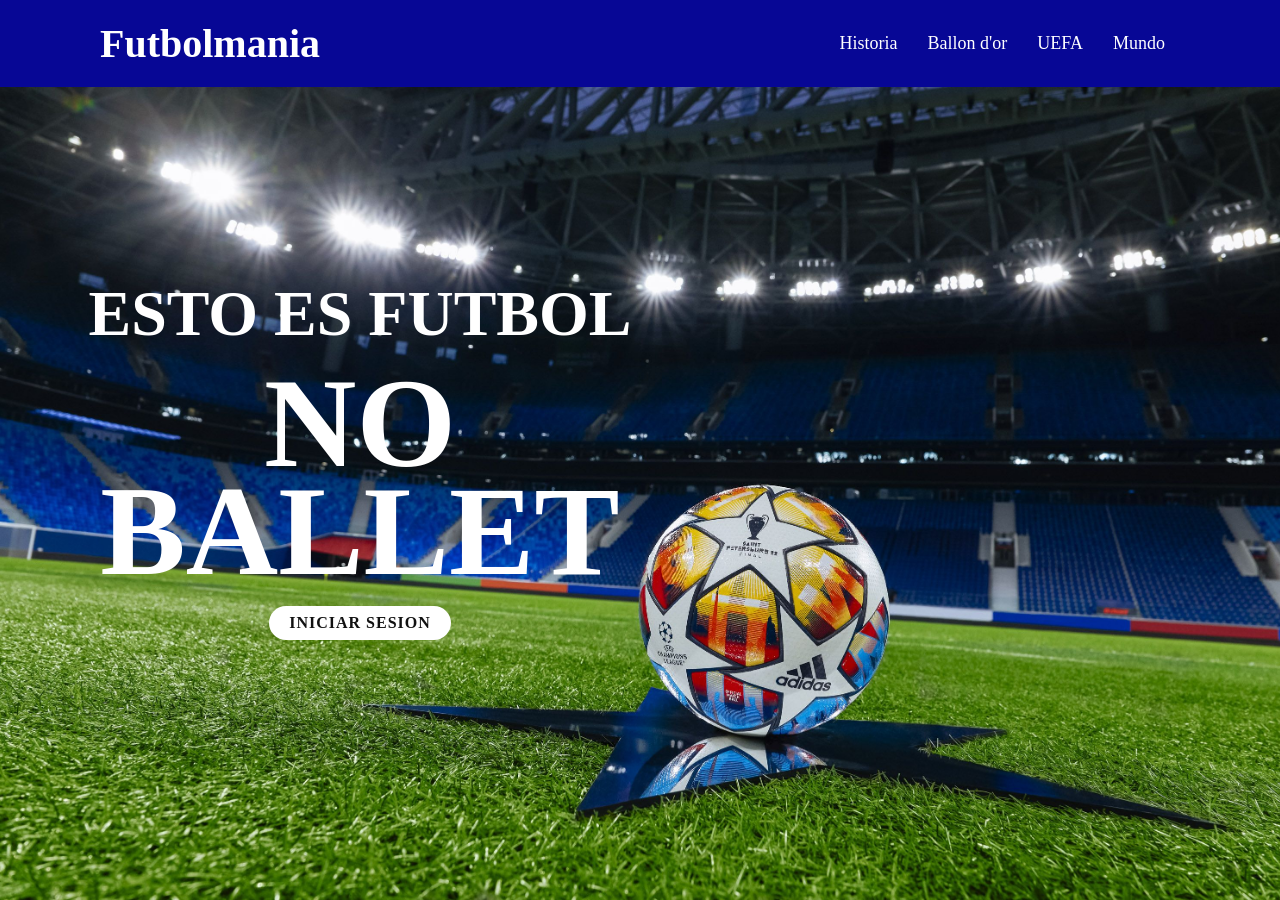
<file: index.html>
<html lang="es">
    <head>
        <link rel="shortcut icon" href="../imagen/ms-icon-144x144.png">
        <meta name="viewport" content="width=device-width, initial-scale=1.0">
        <title>Futbolmania</title>
        <link rel="stylesheet" href="Portadanueva.css">
        <script>
            function boton(){
                alert("Lo sentimos, esta pagina sigue en creacion")
            }
        </script>
    </head>
    <body>
        <section>
        <header>
            <a href="../html/index.html" class="titulo">Futbolmania</a>
                <ul>
                  <li><a href="#" onclick="boton()">Historia</a></li>
                  <li><a href="columna.html">Ballon d'or</a></li>
                  <li><a href="UEFA.html">UEFA</a></li>
                  <li><a href="mundo.html">Mundo</a></li>
                </ul> 
        </header>
        <section class="ucl">
            <div class="content">
                <div class="textBox">
                    <h2>Esto es futbol <br><span> no ballet</span></h2>
                    <a href="iniciarsesion.html">Iniciar Sesion</a>
                </div>
            </div>
        </section>
        </section>
        
    </body>
</html>
</file>
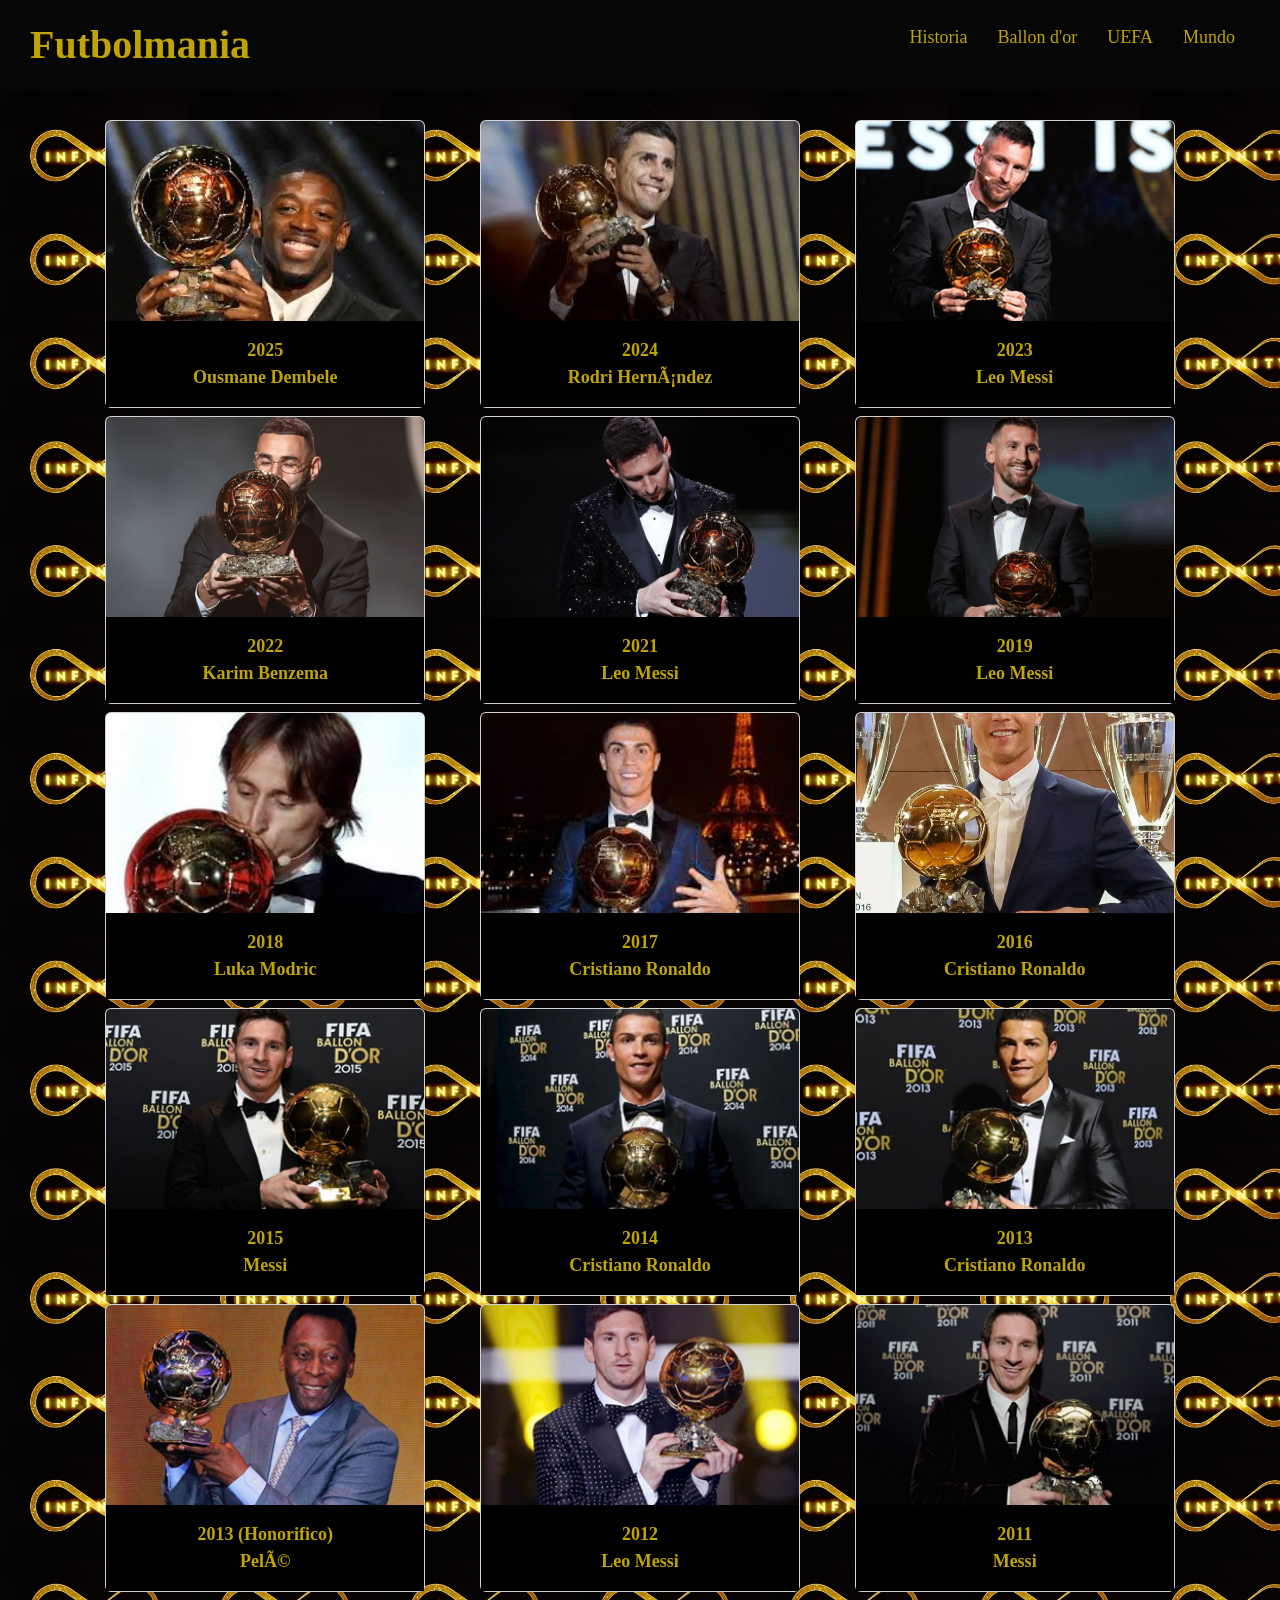
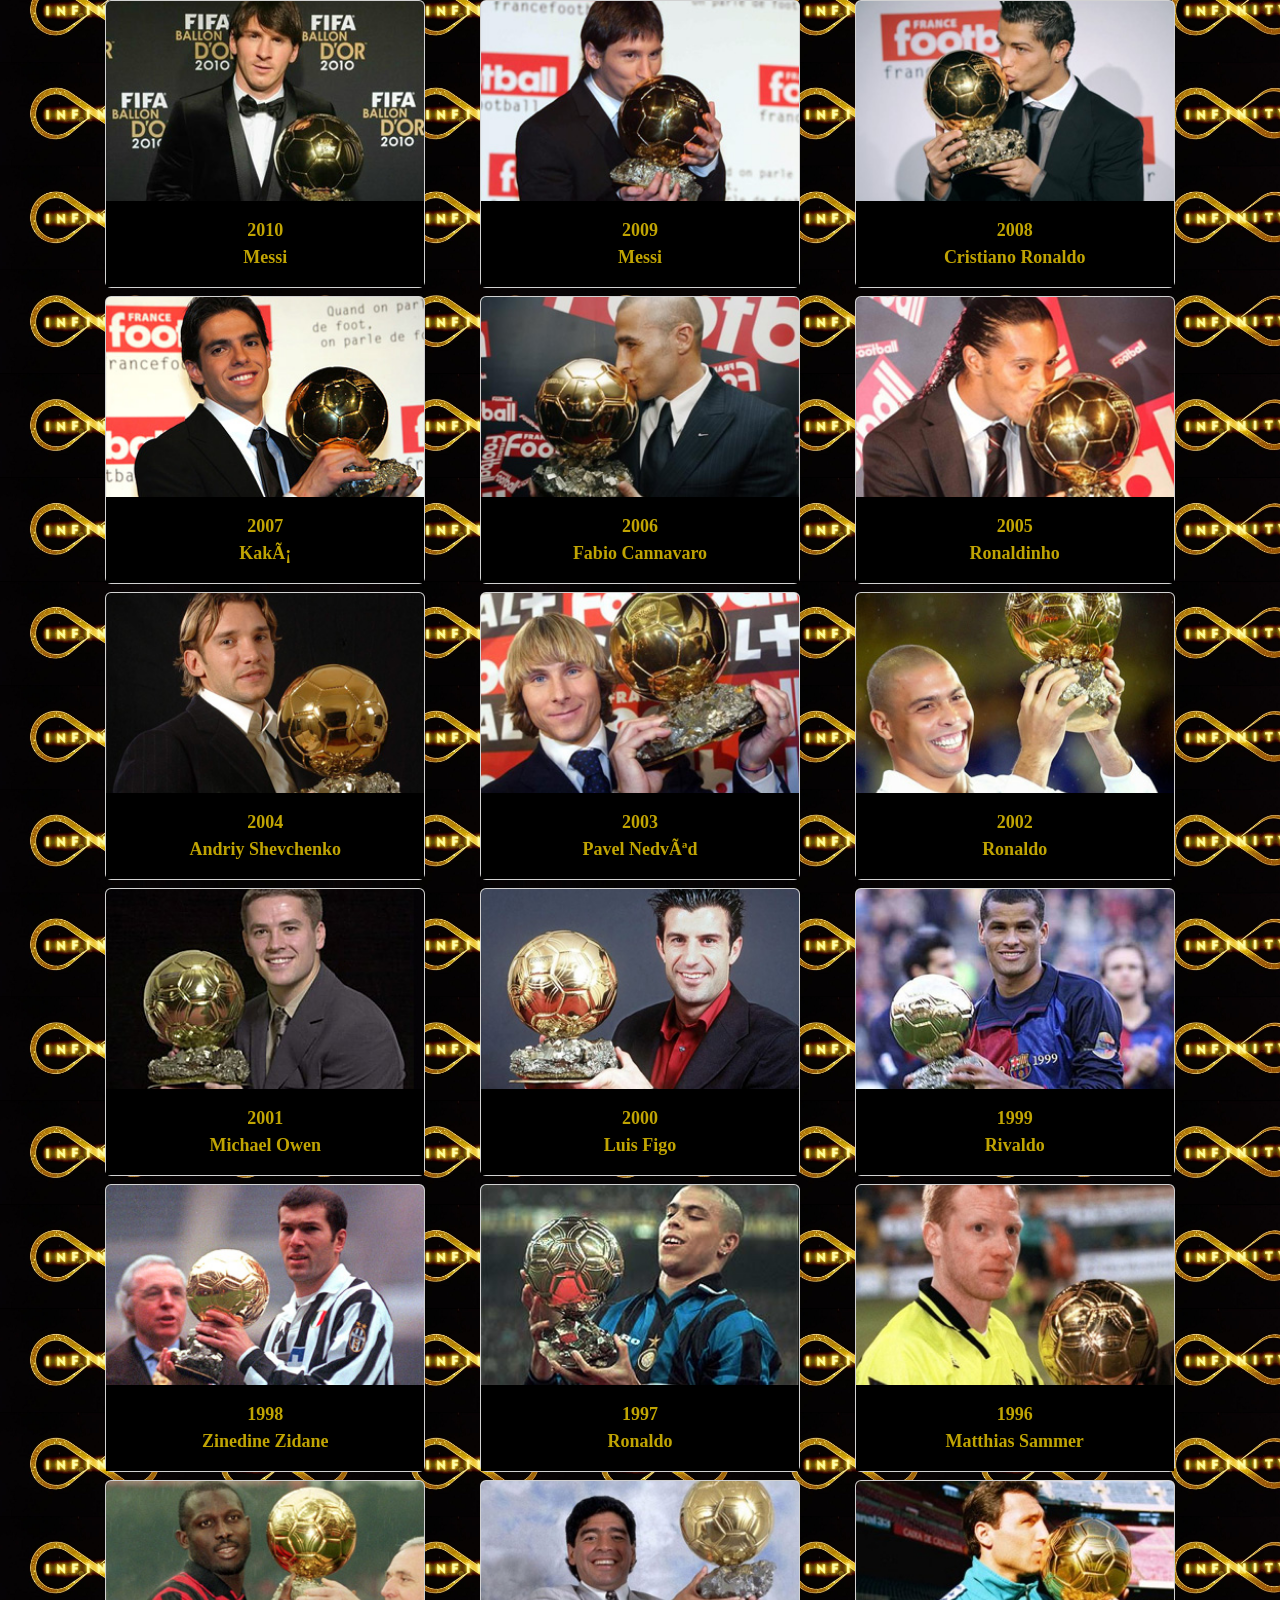
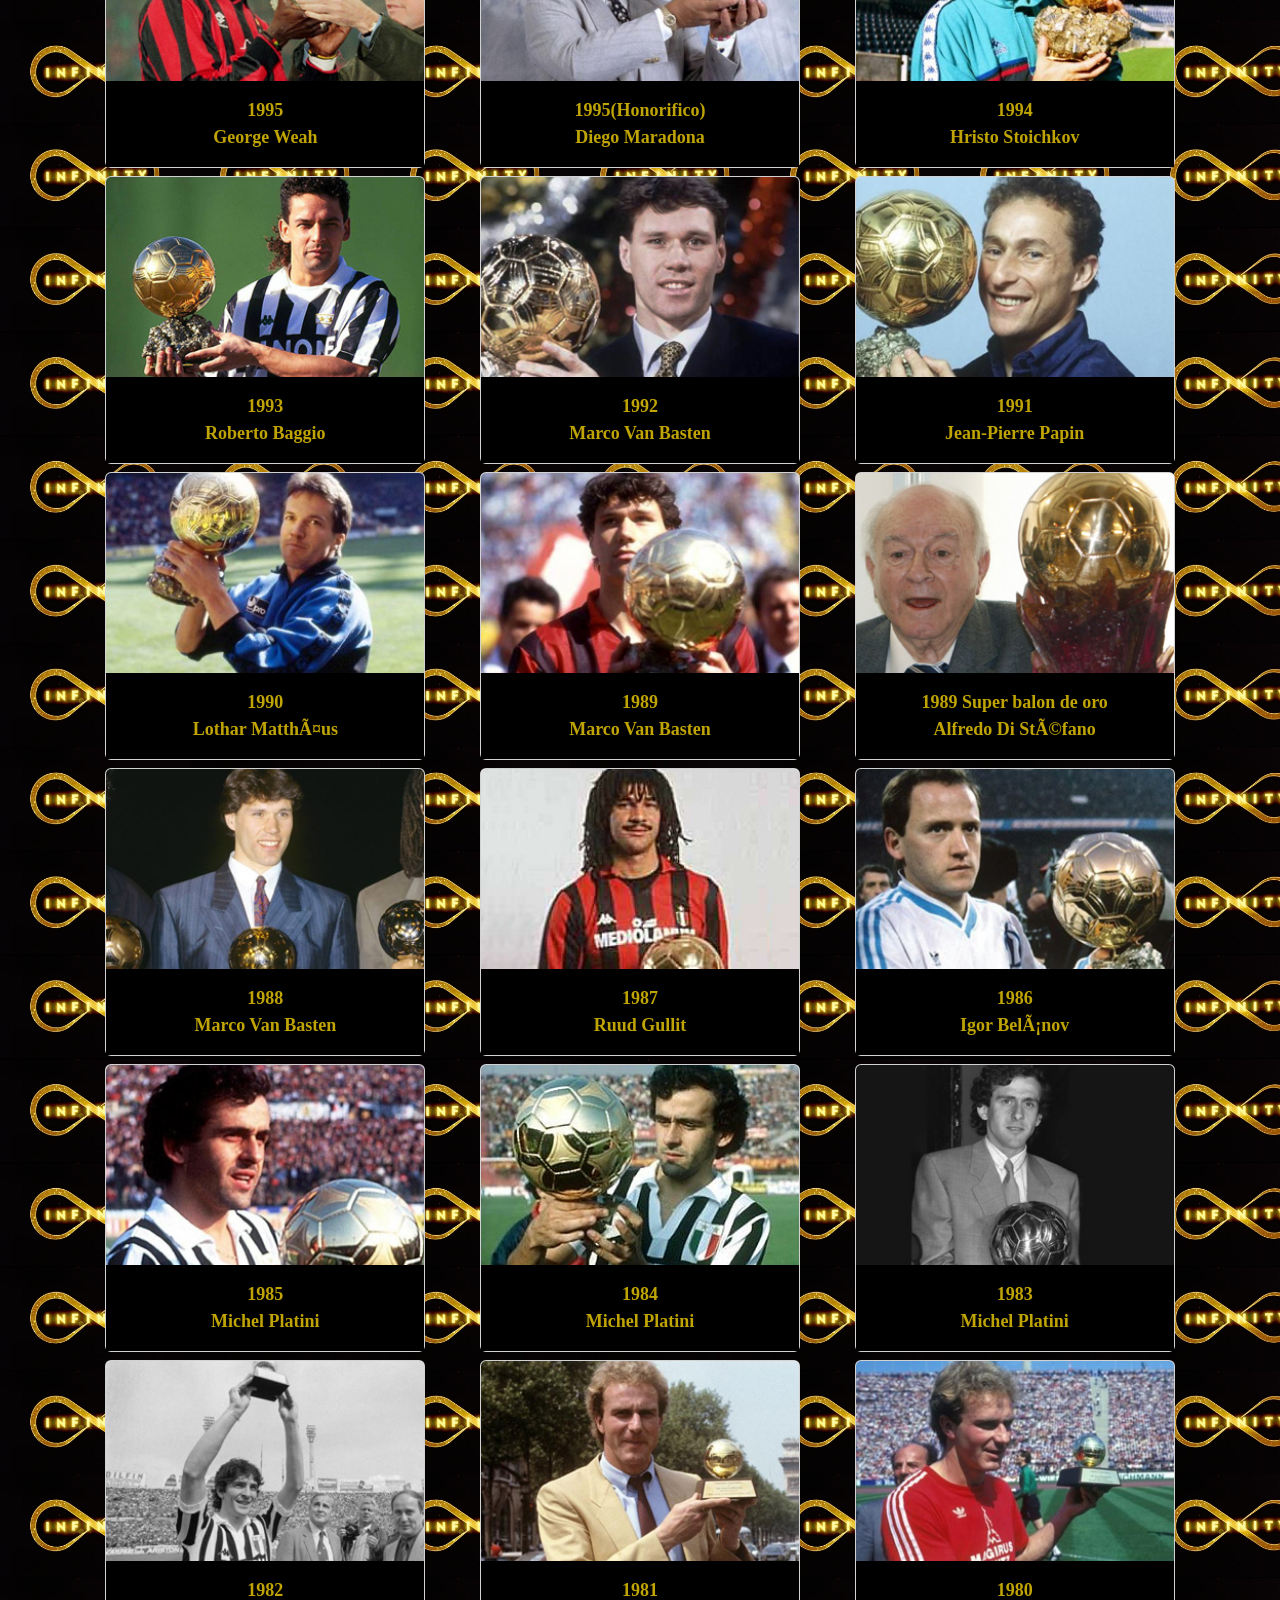
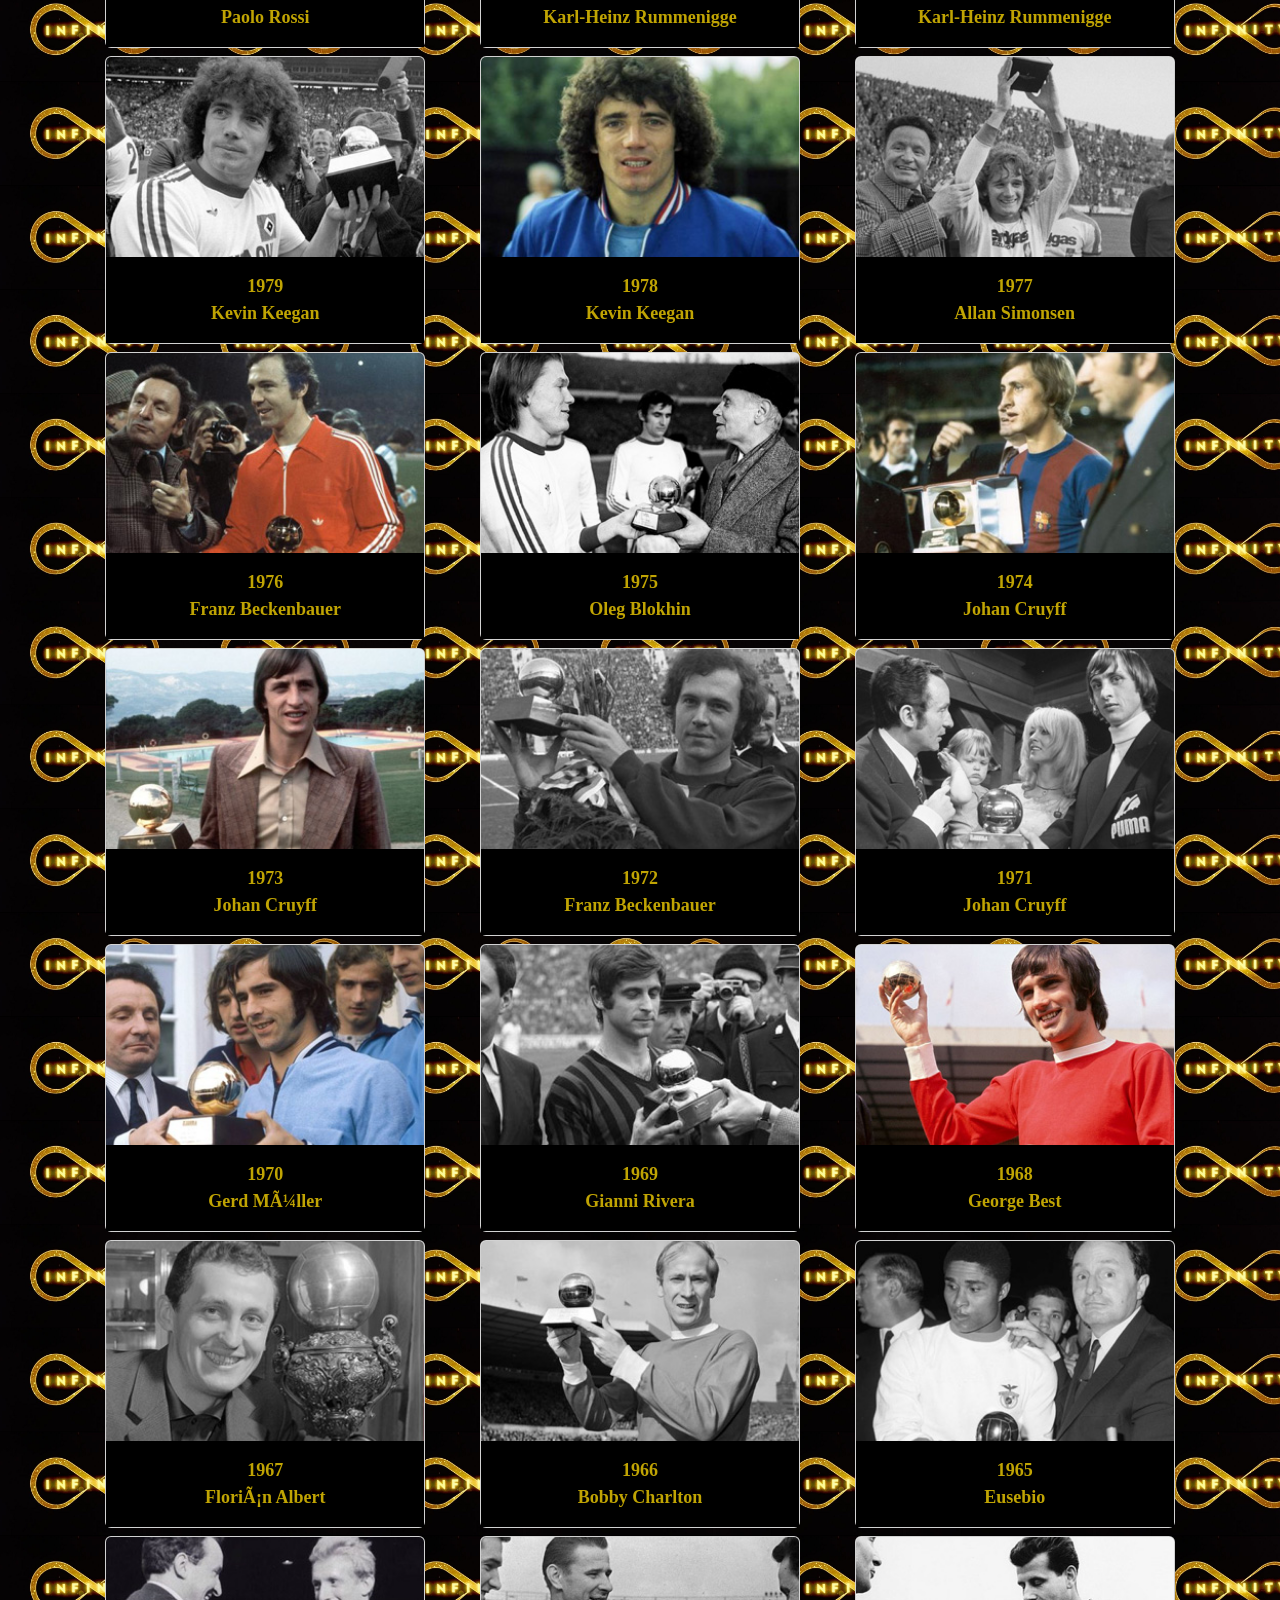
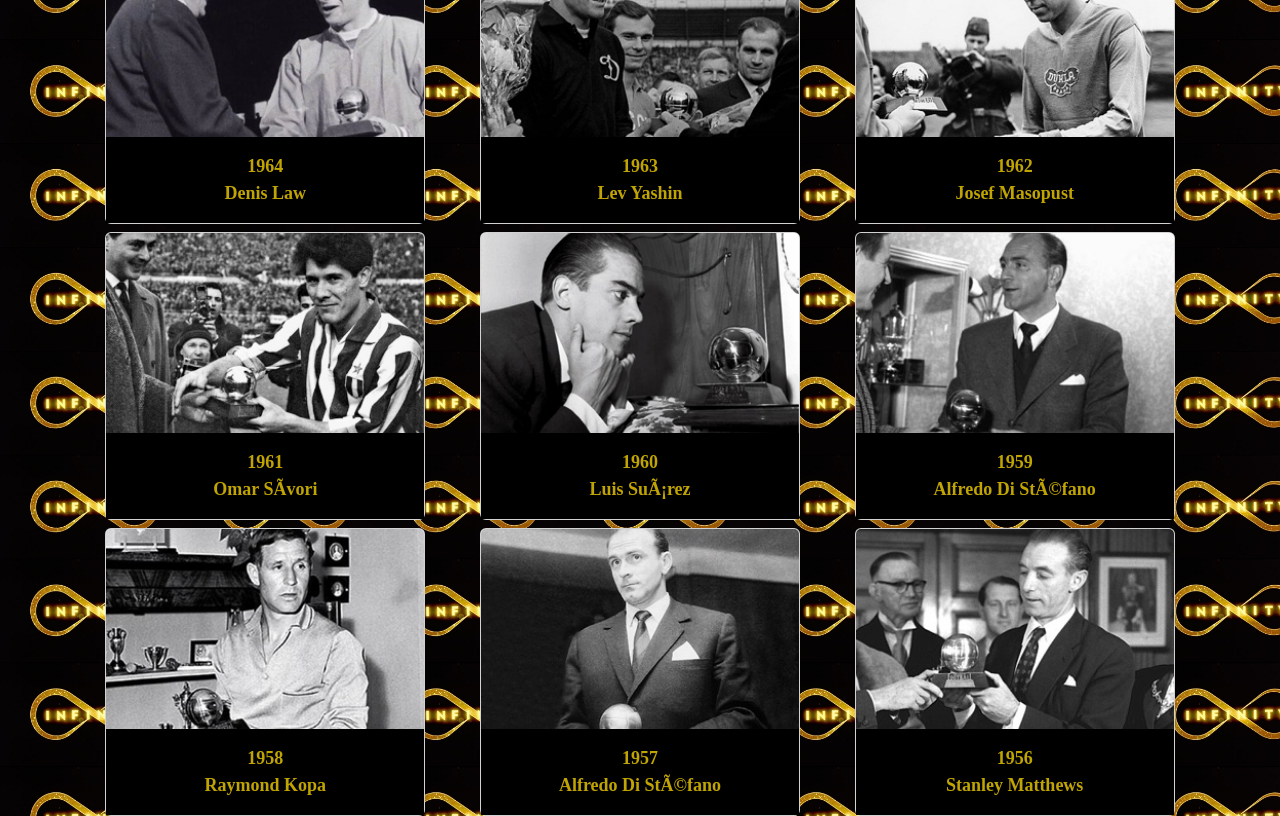
<file: columna.html>
<html lang="es">
    <head>
      <link rel="shortcut icon" href="imagen/ms-icon-144x144.png">
        <meta name="viewport" content="width=device-width, initial-scale=1.0">
      <title>Ballon d'or</title>
        <link rel="stylesheet" href="columna.css">
        <script>
          function boton(){
              alert("Lo sentimos, esta pagina sigue en creacion")
          }
      </script>
        <link href="https://cdn.jsdelivr.net/npm/bootstrap@5.3.3/dist/css/bootstrap.min.css" rel="stylesheet" integrity="sha384-QWTKZyjpPEjISv5WaRU9OFeRpok6YctnYmDr5pNlyT2bRjXh0JMhjY6hW+ALEwIH" crossorigin="anonymous">
        <script src="https://cdn.jsdelivr.net/npm/bootstrap@5.3.3/dist/js/bootstrap.bundle.min.js" integrity="sha384-YvpcrYf0tY3lHB60NNkmXc5s9fDVZLESaAA55NDzOxhy9GkcIdslK1eN7N6jIeHz" crossorigin="anonymous"></script>
    </head>
    
    <body>
        <header>
            <a href="index.html" class="titulo">Futbolmania</a>
            <ul>
              <li><a href="#" onclick="boton()">Historia</a></li>
              <li><a href="columna.html">Ballon d'or</a></li>
              <li><a href="UEFA.html">UEFA</a></li>
              <li><a href="mundo.html">Mundo</a></li>
            </ul> 
        </header>
        <div class="container text-center">
            <div class="row g-2">
              <div class="col-4">
                <div class="card" style="width: 20rem;">
                    <img src="imagen/balonorodembele.jpeg" class="card-img-top" alt="...">
                    <div class="card-body">
                      <p class="card-text">2025<br>Ousmane Dembele</p>
                    </div>
                  </div>
              </div>
              <div class="col-4">
                <div class="card" style="width: 20rem;">
                    <img src="imagen/balondeoro24.jpg" class="card-img-top" alt="...">
                    <div class="card-body">
                      <p class="card-text">2024<br>Rodri Hernández</p>
                    </div>
                  </div>
              </div>
              <div class="col-4">
                <div class="card" style="width: 20rem;">
                    <img src="imagen/Balonoro23.jpg" class="card-img-top" alt="...">
                    <div class="card-body">
                      <p class="card-text">2023<br>Leo Messi</p>
                    </div>
                  </div>
              </div>
              <div class="col-4">
                <div class="card" style="width: 20rem;">
                    <img src="imagen/Balonoro22.jpg" class="card-img-top" alt="...">
                    <div class="card-body">
                      <p class="card-text">2022<br>Karim Benzema</p>
                    </div>
                  </div>
              </div>
              <div class="col-4">
                <div class="card" style="width: 20rem;">
                    <img src="imagen/balonoro21.jpeg" class="card-img-top" alt="...">
                    <div class="card-body">
                      <p class="card-text">2021<br>Leo Messi</p>
                    </div>
                  </div>
              </div>
              <div class="col-4">
                <div class="card" style="width: 20rem;">
                    <img src="imagen/balonoro19.webp" class="card-img-top" alt="...">
                    <div class="card-body">
                      <p class="card-text">2019<br>Leo Messi</p>
                    </div>
                  </div>
              </div>
              <div class="col-4">
                <div class="card" style="width: 20rem;">
                    <img src="imagen/balonoro18.jfif" class="card-img-top" alt="...">
                    <div class="card-body">
                      <p class="card-text">2018<br>Luka Modric</p>
                    </div>
                  </div>
              </div>
              <div class="col-4">
                <div class="card" style="width: 20rem;">
                    <img src="imagen/balonoro17.jfif" class="card-img-top" alt="...">
                    <div class="card-body">
                      <p class="card-text">2017<br>Cristiano Ronaldo</p>
                    </div>
                  </div>
              </div>
              <div class="col-4">
                <div class="card" style="width: 20rem;">
                    <img src="imagen/balonoro16.jpg" class="card-img-top" alt="...">
                    <div class="card-body">
                      <p class="card-text">2016<br>Cristiano Ronaldo</p>
                    </div>
                  </div>
              </div>
              <div class="col-4">
                <div class="card" style="width: 20rem;">
                    <img src="imagen/balonoro15.jpg" class="card-img-top" alt="...">
                    <div class="card-body">
                      <p class="card-text">2015<br>Messi</p>
                    </div>
                  </div>
              </div>
              <div class="col-4">
                <div class="card" style="width: 20rem;">
                    <img src="imagen/balonoro14.jpg" class="card-img-top" alt="...">
                    <div class="card-body">
                      <p class="card-text">2014<br>Cristiano Ronaldo</p>
                    </div>
                  </div>
              </div>
              <div class="col-4">
                <div class="card" style="width: 20rem;">
                    <img src="imagen/balonoro13.jpg" class="card-img-top" alt="...">
                    <div class="card-body">
                      <p class="card-text">2013<br>Cristiano Ronaldo</p>
                    </div>
                  </div>
              </div>
              <div class="col-4">
                <div class="card" style="width: 20rem;">
                    <img src="imagen/balonoro13pele.jpg" class="card-img-top" alt="...">
                    <div class="card-body">
                      <p class="card-text">2013 (Honorifico)<br>Pelé</p>
                    </div>
                  </div>
              </div>
              <div class="col-4">
                <div class="card" style="width: 20rem;">
                    <img src="imagen/messi-2012.jpg" class="card-img-top" alt="...">
                    <div class="card-body">
                      <p class="card-text">2012<br>Leo Messi</p>
                    </div>
                  </div>
              </div>
              <div class="col-4">
                <div class="card" style="width: 20rem;">
                    <img src="imagen/balonoro11.jpg" class="card-img-top" alt="...">
                    <div class="card-body">
                      <p class="card-text">2011<br>Messi</p>
                    </div>
                  </div>
              </div>
              <div class="col-4">
                <div class="card" style="width: 20rem;">
                    <img src="imagen/balonoro10.jpg" class="card-img-top" alt="...">
                    <div class="card-body">
                      <p class="card-text">2010<br>Messi</p>
                    </div>
                  </div>
              </div>
              <div class="col-4">
                <div class="card" style="width: 20rem;">
                    <img src="imagen/balonoro09.jpg" class="card-img-top" alt="...">
                    <div class="card-body">
                      <p class="card-text">2009<br>Messi</p>
                    </div>
                  </div>
              </div>
              <div class="col-4">
                <div class="card" style="width: 20rem;">
                    <img src="imagen/balonoro08.jpg" class="card-img-top" alt="...">
                    <div class="card-body">
                      <p class="card-text">2008<br>Cristiano Ronaldo</p>
                    </div>
                  </div>
              </div>
              <div class="col-4">
                <div class="card" style="width: 20rem;">
                    <img src="imagen/balonoro07.jpg" class="card-img-top" alt="...">
                    <div class="card-body">
                      <p class="card-text">2007<br>Kaká</p>
                    </div>
                  </div>
              </div>
              <div class="col-4">
                <div class="card" style="width: 20rem;">
                    <img src="imagen/balonoro06.jpg" class="card-img-top" alt="...">
                    <div class="card-body">
                      <p class="card-text">2006<br>Fabio Cannavaro</p>
                    </div>
                  </div>
              </div>
              <div class="col-4">
                <div class="card" style="width: 20rem;">
                    <img src="imagen/ronaldinho.jpg" class="card-img-top" alt="...">
                    <div class="card-body">
                      <p class="card-text">2005<br>Ronaldinho</p>
                    </div>
                  </div>
              </div>
              <div class="col-4">
                <div class="card" style="width: 20rem;">
                    <img src="imagen/shevchenko-2004.jpg" class="card-img-top" alt="...">
                    <div class="card-body">
                      <p class="card-text">2004<br>Andriy Shevchenko</p>
                    </div>
                  </div>
              </div>
              <div class="col-4">
                <div class="card" style="width: 20rem;">
                    <img src="imagen/nedved-2003.jpg" class="card-img-top" alt="...">
                    <div class="card-body">
                      <p class="card-text">2003<br>Pavel Nedvêd</p>
                    </div>
                  </div>
              </div>
              <div class="col-4">
                <div class="card" style="width: 20rem;">
                    <img src="imagen/ronaldo-2002.jpg" class="card-img-top" alt="...">
                    <div class="card-body">
                      <p class="card-text">2002<br>Ronaldo</p>
                    </div>
                  </div>
              </div>
              <div class="col-4">
                <div class="card" style="width: 20rem;">
                    <img src="imagen/owen-2001.jpg" class="card-img-top" alt="...">
                    <div class="card-body">
                      <p class="card-text">2001<br>Michael Owen</p>
                    </div>
                  </div>
              </div>
              <div class="col-4">
                <div class="card" style="width: 20rem;">
                    <img src="imagen/figo-2000.jpg" class="card-img-top" alt="...">
                    <div class="card-body">
                      <p class="card-text">2000<br>Luis Figo</p>
                    </div>
                  </div>
              </div>
              <div class="col-4">
                <div class="card" style="width: 20rem;">
                    <img src="imagen/rivaldo-1999.jpg" class="card-img-top" alt="...">
                    <div class="card-body">
                      <p class="card-text">1999<br>Rivaldo</p>
                    </div>
                  </div>
              </div>
              <div class="col-4">
                <div class="card" style="width: 20rem;">
                    <img src="imagen/zidane-1998.jpg" class="card-img-top" alt="...">
                    <div class="card-body">
                      <p class="card-text">1998<br>Zinedine Zidane</p>
                    </div>
                  </div>
              </div>
              <div class="col-4">
                <div class="card" style="width: 20rem;">
                    <img src="imagen/ronaldo-1997.jpg" class="card-img-top" alt="...">
                    <div class="card-body">
                      <p class="card-text">1997<br>Ronaldo</p>
                    </div>
                  </div>
              </div>
              <div class="col-4">
                <div class="card" style="width: 20rem;">
                    <img src="imagen/sammer-1996.jpg" class="card-img-top" alt="...">
                    <div class="card-body">
                      <p class="card-text">1996<br>Matthias Sammer</p>
                    </div>
                  </div>
              </div>
              <div class="col-4">
                <div class="card" style="width: 20rem;">
                    <img src="imagen/weah-1995.jpg" class="card-img-top" alt="...">
                    <div class="card-body">
                      <p class="card-text">1995<br>George Weah</p>
                    </div>
                  </div>
              </div>
              <div class="col-4">
                <div class="card" style="width: 20rem;">
                    <img src="imagen/maradona-1995(H).jpg" class="card-img-top" alt="...">
                    <div class="card-body">
                      <p class="card-text">1995(Honorifico)<br>Diego Maradona</p>
                    </div>
                  </div>
              </div>
              <div class="col-4">
                <div class="card" style="width: 20rem;">
                    <img src="imagen/stoichkov-1994.jpg" class="card-img-top" alt="...">
                    <div class="card-body">
                      <p class="card-text">1994<br>Hristo Stoichkov</p>
                    </div>
                  </div>
              </div>
              <div class="col-4">
                <div class="card" style="width: 20rem;">
                    <img src="imagen/baggio-1993.jpg" class="card-img-top" alt="...">
                    <div class="card-body">
                      <p class="card-text">1993<br>Roberto Baggio</p>
                    </div>
                  </div>
              </div>
              <div class="col-4">
                <div class="card" style="width: 20rem;">
                    <img src="imagen/van-basten-1992.jpg" class="card-img-top" alt="...">
                    <div class="card-body">
                      <p class="card-text">1992<br>Marco Van Basten</p>
                    </div>
                  </div>
              </div>
              <div class="col-4">
                <div class="card" style="width: 20rem;">
                    <img src="imagen/papin-1991.jpg" class="card-img-top" alt="...">
                    <div class="card-body">
                      <p class="card-text">1991<br>Jean-Pierre Papin</p>
                    </div>
                  </div>
              </div>
              <div class="col-4">
                <div class="card" style="width: 20rem;">
                    <img src="imagen/matthaus-1990.jpg" class="card-img-top" alt="...">
                    <div class="card-body">
                      <p class="card-text">1990<br>Lothar Matthäus</p>
                    </div>
                  </div>
              </div>
              <div class="col-4">
                <div class="card" style="width: 20rem;">
                    <img src="imagen/van-basten-1989.jpg" class="card-img-top" alt="...">
                    <div class="card-body">
                      <p class="card-text">1989<br>Marco Van Basten</p>
                    </div>
                  </div>
              </div>
              <div class="col-4">
                <div class="card" style="width: 20rem;">
                    <img src="imagen/di-stefano-1989(S).jpg"class="card-img-top" alt="...">
                    <div class="card-body">
                      <p class="card-text">1989 Super balon de oro<br>Alfredo Di Stéfano</p>
                    </div>
                  </div>
              </div>
              <div class="col-4">
                <div class="card" style="width: 20rem;">
                    <img src="imagen/van-basten-1988.jpg" class="card-img-top" alt="...">
                    <div class="card-body">
                      <p class="card-text">1988<br>Marco Van Basten</p>
                    </div>
                  </div>
              </div>
              <div class="col-4">
                <div class="card" style="width: 20rem;">
                    <img src="imagen/gullit-1987.jpg" class="card-img-top" alt="...">
                    <div class="card-body">
                      <p class="card-text">1987<br>Ruud Gullit</p>
                    </div>
                  </div>
              </div>
              <div class="col-4">
                <div class="card" style="width: 20rem;">
                    <img src="imagen/belanov-1986.jpg" class="card-img-top" alt="...">
                    <div class="card-body">
                      <p class="card-text">1986<br>Igor Belánov</p>
                    </div>
                  </div>
              </div>
              <div class="col-4">
                <div class="card" style="width: 20rem;">
                    <img src="imagen/platini-1985.jpg" class="card-img-top" alt="...">
                    <div class="card-body">
                      <p class="card-text">1985<br>Michel Platini</p>
                    </div>
                  </div>
              </div>
              <div class="col-4">
                <div class="card" style="width: 20rem;">
                    <img src="imagen/platini-1984.jpg" class="card-img-top" alt="...">
                    <div class="card-body">
                      <p class="card-text">1984<br>Michel Platini</p>
                    </div>
                  </div>
              </div>
              <div class="col-4">
                <div class="card" style="width: 20rem;">
                    <img src="imagen/platini-1983.jpg" class="card-img-top" alt="...">
                    <div class="card-body">
                      <p class="card-text">1983<br>Michel Platini</p>
                    </div>
                  </div>
              </div>
              <div class="col-4">
                <div class="card" style="width: 20rem;">
                    <img src="imagen/rossi-1982.jpg" class="card-img-top" alt="...">
                    <div class="card-body">
                      <p class="card-text">1982<br>Paolo Rossi</p>
                    </div>
                  </div>
              </div>
              <div class="col-4">
                <div class="card" style="width: 20rem;">
                    <img src="imagen/rummenigge-1981.jpg" class="card-img-top" alt="...">
                    <div class="card-body">
                      <p class="card-text">1981<br>Karl-Heinz Rummenigge</p>
                    </div>
                  </div>
              </div>
              <div class="col-4">
                <div class="card" style="width: 20rem;">
                    <img src="imagen/rummenigge-1980.jpg" class="card-img-top" alt="...">
                    <div class="card-body">
                      <p class="card-text">1980<br>Karl-Heinz Rummenigge</p>
                    </div>
                  </div>
              </div>
              <div class="col-4">
                <div class="card" style="width: 20rem;">
                    <img src="imagen/keegan-1979.jpg" class="card-img-top" alt="...">
                    <div class="card-body">
                      <p class="card-text">1979<br>Kevin Keegan</p>
                    </div>
                  </div>
              </div>
              <div class="col-4">
                <div class="card" style="width: 20rem;">
                    <img src="imagen/keegan-1978.jpg" class="card-img-top" alt="...">
                    <div class="card-body">
                      <p class="card-text">1978<br>Kevin Keegan</p>
                    </div>
                  </div>
              </div>
              <div class="col-4">
                <div class="card" style="width: 20rem;">
                    <img src="imagen/simonsen-1977.jpg" class="card-img-top" alt="...">
                    <div class="card-body">
                      <p class="card-text">1977<br>Allan Simonsen</p>
                    </div>
                  </div>
              </div>
              <div class="col-4">
                <div class="card" style="width: 20rem;">
                    <img src="imagen/beckenbauer-1976.jpg" class="card-img-top" alt="...">
                    <div class="card-body">
                      <p class="card-text">1976<br>Franz Beckenbauer</p>
                    </div>
                  </div>
              </div>
              <div class="col-4">
                <div class="card" style="width: 20rem;">
                    <img src="imagen/blokhin-1975.jpg" class="card-img-top" alt="...">
                    <div class="card-body">
                      <p class="card-text">1975<br>Oleg Blokhin</p>
                    </div>
                  </div>
              </div>
              <div class="col-4">
                <div class="card" style="width: 20rem;">
                    <img src="imagen/cruyff-1974.jpg" class="card-img-top" alt="...">
                    <div class="card-body">
                      <p class="card-text">1974<br>Johan Cruyff</p>
                    </div>
                  </div>
              </div>
              <div class="col-4">
                <div class="card" style="width: 20rem;">
                    <img src="imagen/cruyff-1973.jpg" class="card-img-top" alt="...">
                    <div class="card-body">
                      <p class="card-text">1973<br>Johan Cruyff</p>
                    </div>
                  </div>
              </div>
              <div class="col-4">
                <div class="card" style="width: 20rem;">
                    <img src="imagen/beckenbauer-1972.jpg" class="card-img-top" alt="...">
                    <div class="card-body">
                      <p class="card-text">1972<br>Franz Beckenbauer</p>
                    </div>
                  </div>
              </div>
              <div class="col-4">
                <div class="card" style="width: 20rem;">
                    <img src="imagen/cruyff-1971.jpg" class="card-img-top" alt="...">
                    <div class="card-body">
                      <p class="card-text">1971<br>Johan Cruyff</p>
                    </div>
                  </div>
              </div>
              <div class="col-4">
                <div class="card" style="width: 20rem;">
                    <img src="imagen/muller-1970.jpg" class="card-img-top" alt="...">
                    <div class="card-body">
                      <p class="card-text">1970<br>Gerd Müller</p>
                    </div>
                  </div>
              </div>
              <div class="col-4">
                <div class="card" style="width: 20rem;">
                    <img src="imagen/rivera-1969.jpg" class="card-img-top" alt="...">
                    <div class="card-body">
                      <p class="card-text">1969<br>Gianni Rivera</p>
                    </div>
                  </div>
              </div>
              <div class="col-4">
                <div class="card" style="width: 20rem;">
                    <img src="imagen/best-1968.jpg" class="card-img-top" alt="...">
                    <div class="card-body">
                      <p class="card-text">1968<br>George Best</p>
                    </div>
                  </div>
              </div>
              <div class="col-4">
                <div class="card" style="width: 20rem;">
                    <img src="imagen/albert-1967.jpg" class="card-img-top" alt="...">
                    <div class="card-body">
                      <p class="card-text">1967<br>Florián Albert</p>
                    </div>
                  </div>
              </div>
              <div class="col-4">
                <div class="card" style="width: 20rem;">
                    <img src="imagen/charlton-1966.jpg" class="card-img-top" alt="...">
                    <div class="card-body">
                      <p class="card-text">1966<br>Bobby Charlton</p>
                    </div>
                  </div>
              </div>
              <div class="col-4">
                <div class="card" style="width: 20rem;">
                    <img src="imagen/eusebio-1965.jpg" class="card-img-top" alt="...">
                    <div class="card-body">
                      <p class="card-text">1965<br>Eusebio</p>
                    </div>
                  </div>
              </div>
              <div class="col-4">
                <div class="card" style="width: 20rem;">
                    <img src="imagen/law-1964.jpg" class="card-img-top" alt="...">
                    <div class="card-body">
                      <p class="card-text">1964<br>Denis Law</p>
                    </div>
                  </div>
              </div>
              <div class="col-4">
                <div class="card" style="width: 20rem;">
                    <img src="imagen/yashin-1963.jpg" class="card-img-top" alt="...">
                    <div class="card-body">
                      <p class="card-text">1963<br>Lev Yashin</p>
                    </div>
                  </div>
              </div>
              <div class="col-4">
                <div class="card" style="width: 20rem;">
                    <img src="imagen/masopust-1962.jpg" class="card-img-top" alt="...">
                    <div class="card-body">
                      <p class="card-text">1962<br>Josef Masopust</p>
                    </div>
                  </div>
              </div>
              <div class="col-4">
                <div class="card" style="width: 20rem;">
                    <img src="imagen/sivori-1961.jpg" class="card-img-top" alt="...">
                    <div class="card-body">
                      <p class="card-text">1961<br>Omar Sívori</p>
                    </div>
                  </div>
              </div>
              <div class="col-4">
                <div class="card" style="width: 20rem;">
                    <img src="imagen/suarez-1960.jpg"class="card-img-top" alt="...">
                    <div class="card-body">
                      <p class="card-text">1960<br>Luis Suárez</p>
                    </div>
                  </div>
              </div>
              <div class="col-4">
                <div class="card" style="width: 20rem;">
                    <img src="imagen/di-stefano-1959.jpg" class="card-img-top" alt="...">
                    <div class="card-body">
                      <p class="card-text">1959<br>Alfredo Di Stéfano</p>
                    </div>
                  </div>
              </div>
              <div class="col-4">
                <div class="card" style="width: 20rem;">
                    <img src="imagen/kopa-1958.jpg" class="card-img-top" alt="...">
                    <div class="card-body">
                      <p class="card-text">1958<br>Raymond Kopa</p>
                    </div>
                  </div>
              </div>
              <div class="col-4">
                <div class="card" style="width: 20rem;">
                    <img src="imagen/di-stefano-1957.jpg" class="card-img-top" alt="...">
                    <div class="card-body">
                      <p class="card-text">1957<br>Alfredo Di Stéfano</p>
                    </div>
                  </div>
              </div>
              <div class="col-4">
                <div class="card" style="width: 20rem;">
                    <img src="imagen/matthews-1956.jpg" class="card-img-top" alt="...">
                    <div class="card-body">
                      <p class="card-text">1956<br>Stanley Matthews</p>
                    </div>
                  </div>
              </div>

            </div>
          </div>
    </body>
</html>
</file>
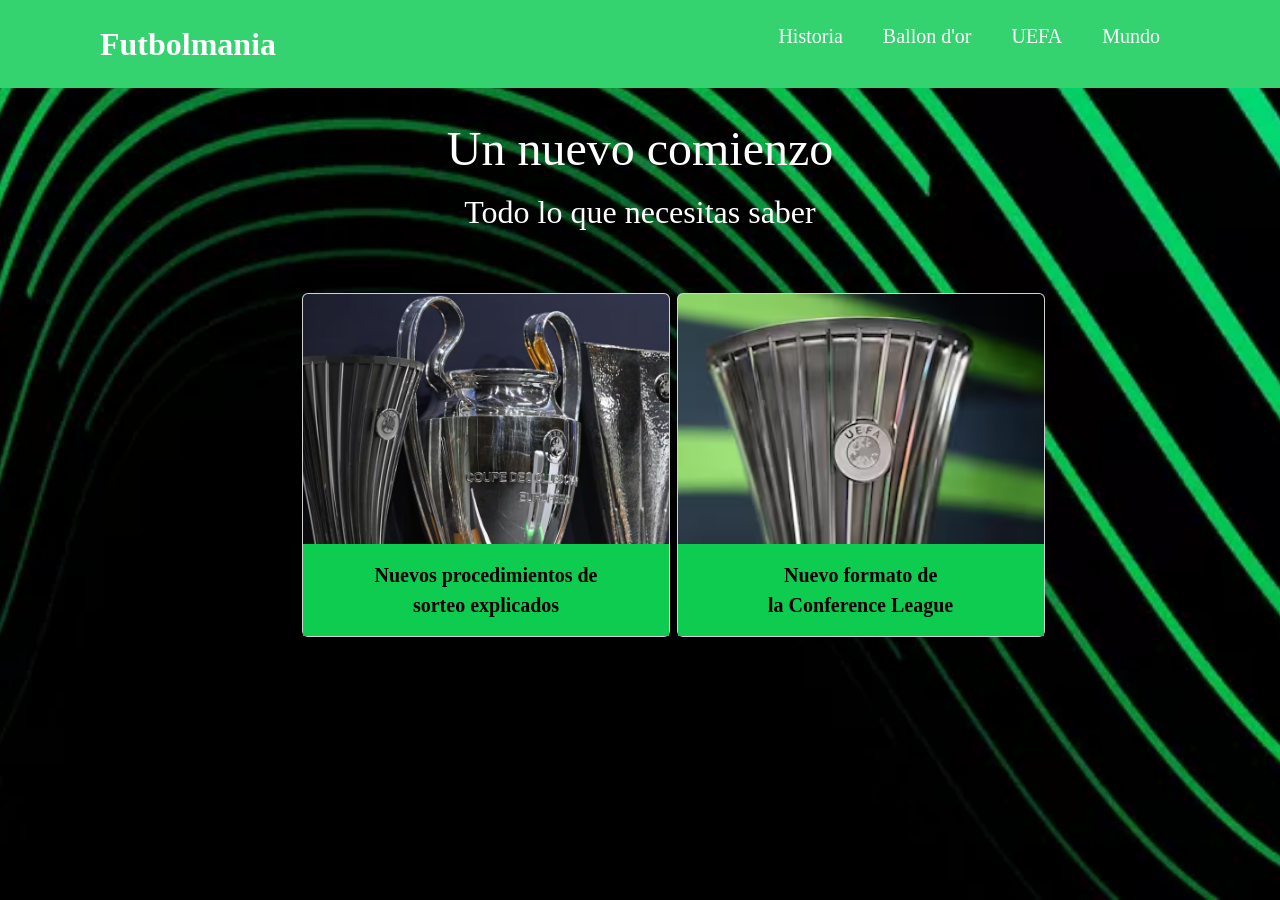
<file: conference.html>
<html lang="es">
    <head>
        <link rel="shortcut icon" href="imagen/ms-icon-144x144.png">
        <meta name="viewport" content="width=device-width, initial-scale=1.0">
        <title>Conference League</title>
        <script>
          function boton(){
              alert("Lo sentimos, esta pagina sigue en creacion")
          }
      </script>
        <link rel="stylesheet" href="conference.css">
        <link href="https://cdn.jsdelivr.net/npm/bootstrap@5.3.3/dist/css/bootstrap.min.css" rel="stylesheet" integrity="sha384-QWTKZyjpPEjISv5WaRU9OFeRpok6YctnYmDr5pNlyT2bRjXh0JMhjY6hW+ALEwIH" crossorigin="anonymous">
        <script src="https://cdn.jsdelivr.net/npm/bootstrap@5.3.3/dist/js/bootstrap.bundle.min.js" integrity="sha384-YvpcrYf0tY3lHB60NNkmXc5s9fDVZLESaAA55NDzOxhy9GkcIdslK1eN7N6jIeHz" crossorigin="anonymous"></script>
    </head>
    <body>
        <header>
            <a href="../html/index.html" class="titulo">Futbolmania</a>
                <ul>
                  <li><a href="#" onclick="boton()">Historia</a></li>
                  <li><a href="columna.html">Ballon d'or</a></li>
                  <li><a href="UEFA.html">UEFA</a></li>
                  <li><a href="mundo.html">Mundo</a></li>
                </ul> 
        </header>
    
        <section class="nuevo-formato">
            <div class="container">
                <h1>Un nuevo comienzo</h1>
                <h2>Todo lo que necesitas saber</h2>
                <div class="row g-2">
                <div class="col-4">
                    <div class="card" style="width: 23rem;">
                      <a href="https://www.uefa.com/news-media/news/028f-1b7f80216368-4c26e95cc15b-1000--uefa-club-competitions-2024-25-onwards-new-league-phase-/" target="_blank">
                        <img src="imagen/tres_trofeos.avif" class="card-img-top"></a>
                        <div class="card-body">
                          <p class="card-text">Nuevos procedimientos de<br> sorteo explicados</p>
                        </div>
                      </div>
                  </div>
                  <div class="col-4">
                    <div class="card" style="width: 23rem;">
                      <a href="https://www.uefa.com/uefaconferenceleague/news/0287-1964b9e98427-5f4f03309ec1-1000--2024-25-uefa-conference-league-matches-final-key-dates/" target="_blank">
                        <img src="imagen/acf_fiorentina_v_west_ham_united_fc_-_uefa_europa_conference_league_final_2022_23.avif" class="card-img-top"></a>
                        <div class="card-body">
                          <p class="card-text">Nuevo formato de <br>la Conference League</p>
                        </div>
                      </div>
                  </div>
                </div>
            </div>
            </div>
        </section>
    </body>
</html>
</file>
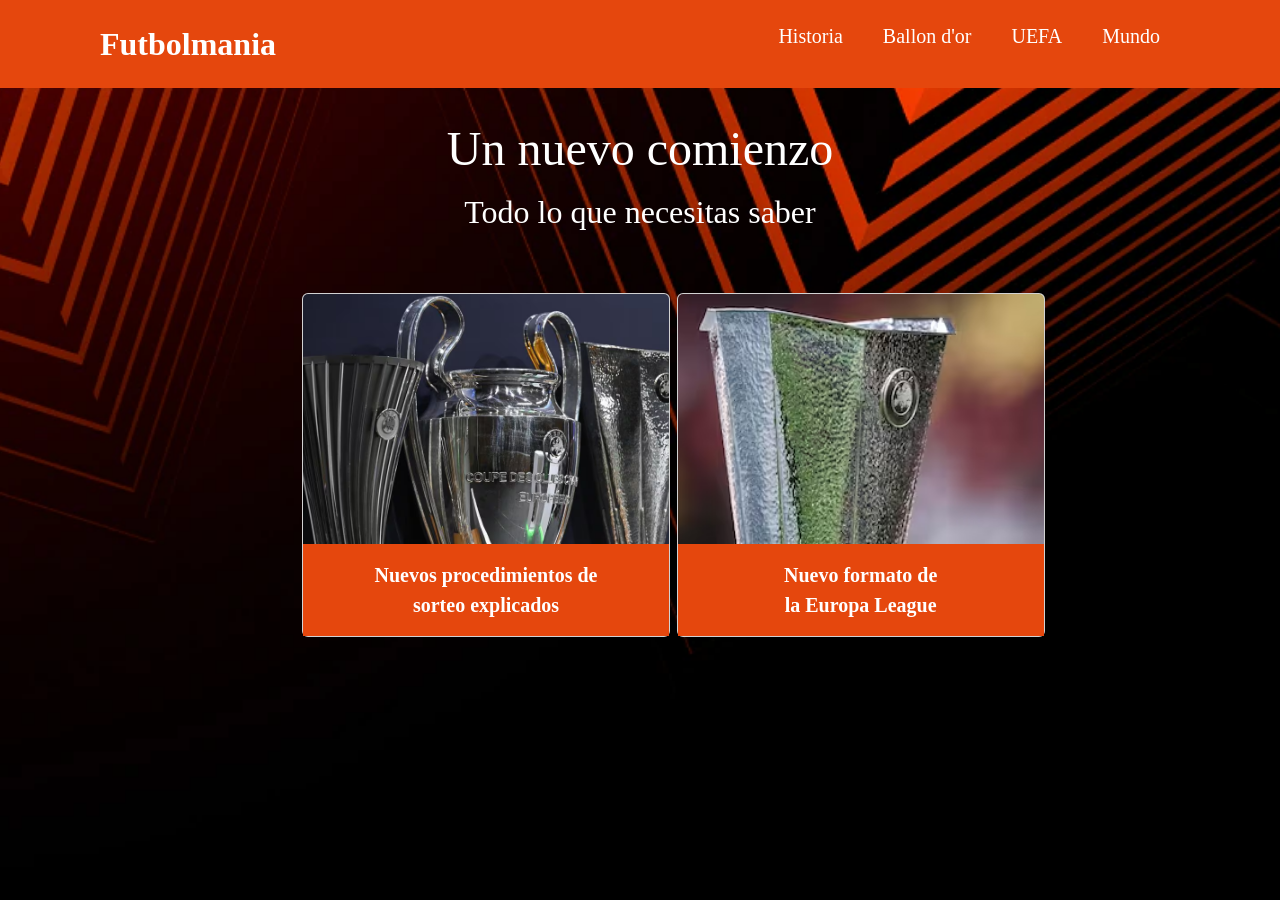
<file: europaleague.html>
<html lang="es">
    <head>
        <link rel="shortcut icon" href="imagen/ms-icon-144x144.png">
        <meta name="viewport" content="width=device-width, initial-scale=1.0">
        <title>Europa League</title>
        <script>
          function boton(){
              alert("Lo sentimos, esta pagina sigue en creacion")
          }
      </script>
        <link rel="stylesheet" href="europaleague.css">
        <link href="https://cdn.jsdelivr.net/npm/bootstrap@5.3.3/dist/css/bootstrap.min.css" rel="stylesheet" integrity="sha384-QWTKZyjpPEjISv5WaRU9OFeRpok6YctnYmDr5pNlyT2bRjXh0JMhjY6hW+ALEwIH" crossorigin="anonymous">
        <script src="https://cdn.jsdelivr.net/npm/bootstrap@5.3.3/dist/js/bootstrap.bundle.min.js" integrity="sha384-YvpcrYf0tY3lHB60NNkmXc5s9fDVZLESaAA55NDzOxhy9GkcIdslK1eN7N6jIeHz" crossorigin="anonymous"></script>
    </head>
    <body>
        <header>
            <a href="../html/index.html" class="titulo">Futbolmania</a>
                <ul>
                  <li><a href="#" onclick="boton()">Historia</a></li>
                  <li><a href="columna.html">Ballon d'or</a></li>
                  <li><a href="UEFA.html">UEFA</a></li>
                  <li><a href="mundo.html">Mundo</a></li>
                </ul> 
        </header>
    
        <section class="nuevo-formato">
            <div class="container">
                <h1>Un nuevo comienzo</h1>
                <h2>Todo lo que necesitas saber</h2>
                <div class="row g-2">
                <div class="col-4">
                    <div class="card" style="width: 23rem;">
                      <a href="https://www.uefa.com/news-media/news/028f-1b7f80216368-4c26e95cc15b-1000--uefa-club-competitions-2024-25-onwards-new-league-phase-/" target="_blank">
                        <img src="imagen/tres_trofeos.avif" class="card-img-top"></a>
                        <div class="card-body">
                          <p class="card-text">Nuevos procedimientos de<br> sorteo explicados</p>
                        </div>
                      </div>
                  </div>
                  <div class="col-4">
                    <div class="card" style="width: 23rem;">
                      <a href="https://www.uefa.com/uefaeuropaleague/news/0287-1964b9cd3ccd-cabff8757752-1000--2024-25-uefa-europa-league-matches-final-key-dates/" target="_blank">
                        <img src="imagen/sevilla_fc_v_as_roma_-_uefa_europa_league_final_2022_23.avif" class="card-img-top"></a>
                        <div class="card-body">
                          <p class="card-text">Nuevo formato de <br>la Europa League</p>
                        </div>
                      </div>
                  </div>
                </div>
            </div>
            </div>
        </section>
    </body>
</html>
</file>
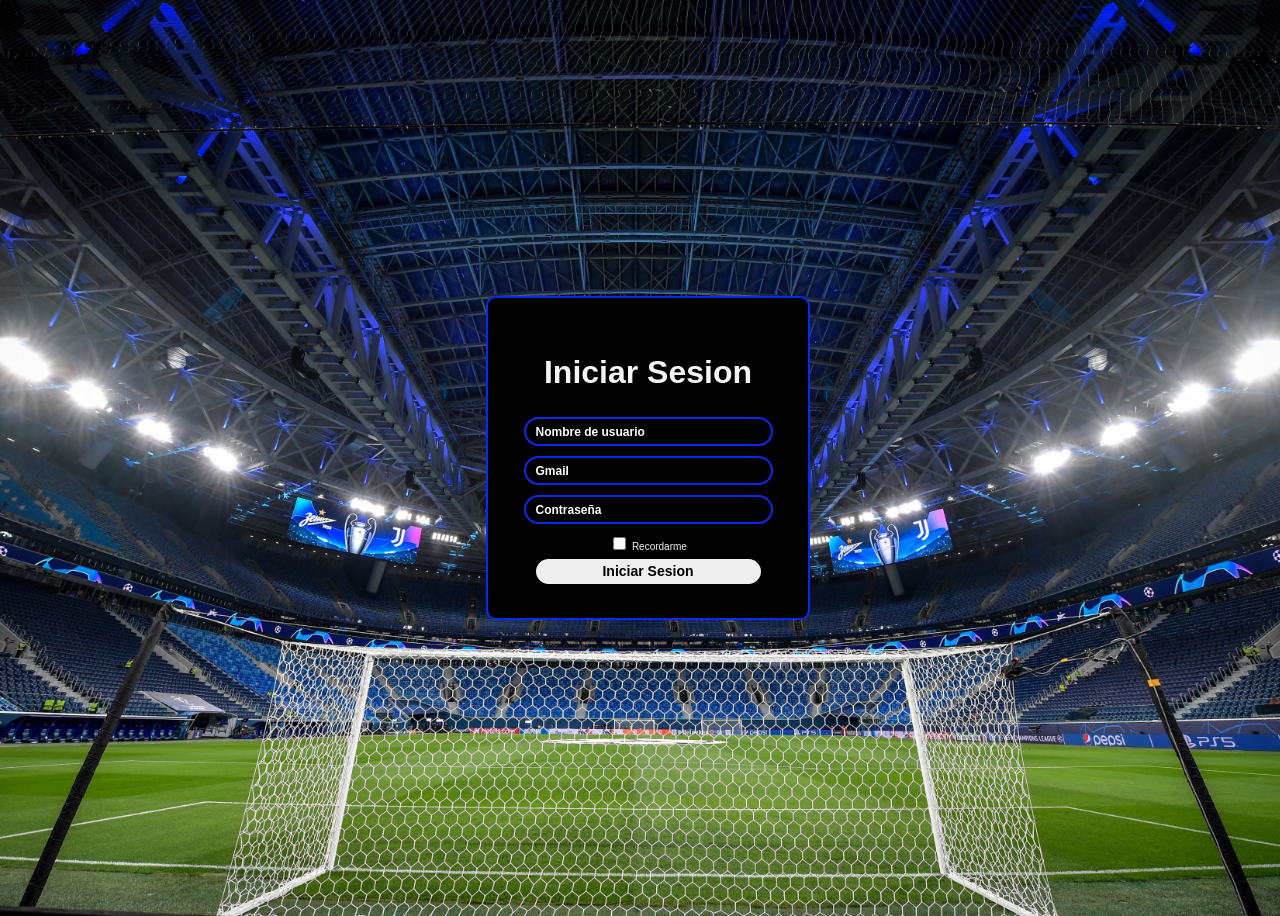
<file: iniciarsesion.html>
<!DOCTYPE html>
<html lang="en">
<head>
    <meta charset="UTF-8">
    <meta name="viewport" content="width=device-width, initial-scale=1.0">
    <title>Iniciar Sesion</title>
    <link rel="stylesheet" href="iniciarsesion.css">
</head>
<body>
    
    <div class="container">
        <form action="">
            <div class="heading">
                <h1>Iniciar Sesion</h1>
            </div>
            <div class="input-container">
                <input type="text" placeholder="Nombre de usuario">
                <input type="email" placeholder="Gmail">
                <input type="password" placeholder="Contraseña">
            </div>
            <div class="details">
                    <input type="checkbox" name="" id="">
                    <span>Recordarme</span>
            </div>
            <div class="submit-btn">
                <input type="submit" value="Iniciar Sesion">
            </div>
            
        </form>
    </div>
</body>
</html>
</file>
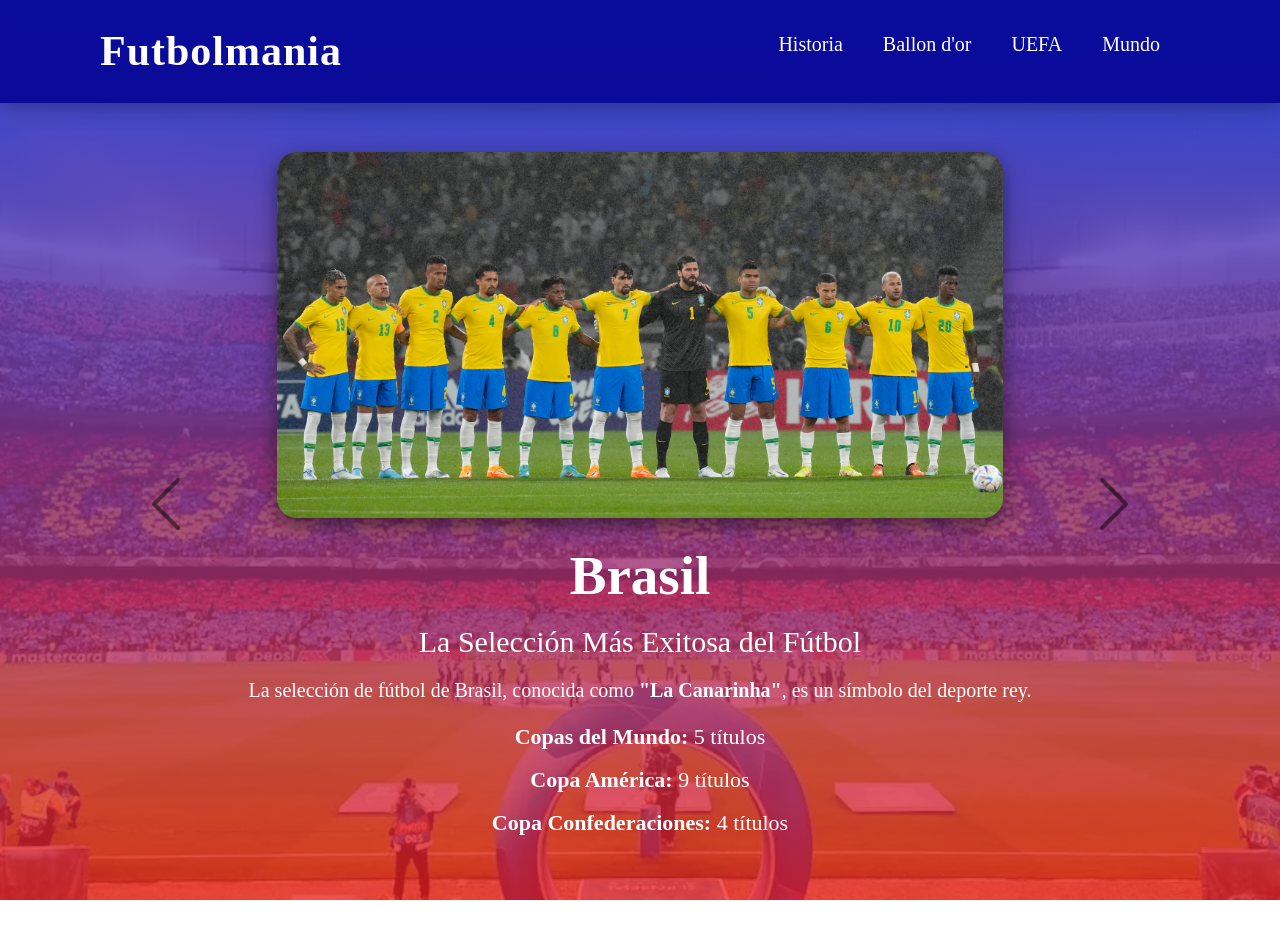
<file: mundo.html>
<!DOCTYPE html>
<html lang="es">
<head>
    <link rel="shortcut icon" href="imagen/ms-icon-144x144.png">
    <meta name="viewport" content="width=device-width, initial-scale=1.0">
    <title>Mundo</title>
    <link rel="stylesheet" href="mundo.css">

    <!-- Bootstrap -->
    <link href="https://cdn.jsdelivr.net/npm/bootstrap@5.3.0/dist/css/bootstrap.min.css" rel="stylesheet">

    <script>
        function boton(){
            alert("Lo sentimos, esta pagina sigue en creacion")
        }
    </script>
</head>
<body>

<header>
    <a href="index.html" class="titulo">Futbolmania</a>
    <ul>
        <li><a href="#" onclick="boton()">Historia</a></li>
        <li><a href="columna.html">Ballon d'or</a></li>
        <li><a href="UEFA.html">UEFA</a></li>
        <li><a href="mundo.html">Mundo</a></li>
    </ul>
</header>

<main class="container mt-5">
    <br>
    
    <div id="carouselExampleRide" class="carousel slide" data-bs-ride="true">
        <div class="carousel-inner">

            <!-- BRASIL -->
            <div class="carousel-item active text-center">
                <img src="imagen/brasil2 (1).jpg" class="d-block w-50 mx-auto" alt="Brasil">
                <h2>Brasil</h2>
                <h3>La Selección Más Exitosa del Fútbol</h3>
                <p>
                    La selección de fútbol de Brasil, conocida como <strong>"La Canarinha"</strong>, es un símbolo del deporte rey.
                </p>
                <ul>
                    <li><strong>Copas del Mundo:</strong> 5 títulos</li>
                    <li><strong>Copa América:</strong> 9 títulos</li>
                    <li><strong>Copa Confederaciones:</strong> 4 títulos</li>
                </ul>
            </div>

            <!-- ALEMANIA -->
            <div class="carousel-item text-center">
                <img src="imagen/alemania2.jpg" class="d-block w-50 mx-auto" alt="Alemania">
                <h2>Alemania</h2>
                <p>
                    Conocida como <strong>"Die Mannschaft"</strong>, es una de las selecciones más respetadas del mundo.
                </p>
                <ul>
                    <li><strong>Mundiales:</strong> 4 títulos</li>
                    <li><strong>Eurocopas:</strong> 3 títulos</li>
                </ul>
            </div>

            <!-- ARGENTINA -->
            <div class="carousel-item text-center">
                <img src="imagen/argentina2.jpg" class="d-block w-50 mx-auto" alt="Argentina">
                <h2>Argentina</h2>
                <p>
                    La <strong>"Albiceleste"</strong> es sinónimo de pasión y gloria en el fútbol mundial.
                </p>
                <ul>
                    <li><strong>Mundiales:</strong> 3 títulos</li>
                    <li><strong>Copa América:</strong> 15 títulos</li>
                </ul>
            </div>

            <!-- FRANCIA -->
            <div class="carousel-item text-center">
                <img src="imagen/francia2.jpg" class="d-block w-50 mx-auto" alt="Francia">
                <h2>Francia</h2>
                <p>
                    <strong>"Les Bleus"</strong> es una potencia moderna del fútbol.
                </p>
                <ul>
                    <li><strong>Mundiales:</strong> 2 títulos</li>
                    <li><strong>Eurocopas:</strong> 2 títulos</li>
                </ul>
            </div>

        </div>

        
        <button class="carousel-control-prev" type="button" data-bs-target="#carouselExampleRide" data-bs-slide="prev">
            <span class="carousel-control-prev-icon"></span>
        </button>

        <button class="carousel-control-next" type="button" data-bs-target="#carouselExampleRide" data-bs-slide="next">
            <span class="carousel-control-next-icon"></span>
        </button>
    </div>

</main>


<script src="https://cdn.jsdelivr.net/npm/bootstrap@5.3.0/dist/js/bootstrap.bundle.min.js"></script>

</body>
</html>
</file>
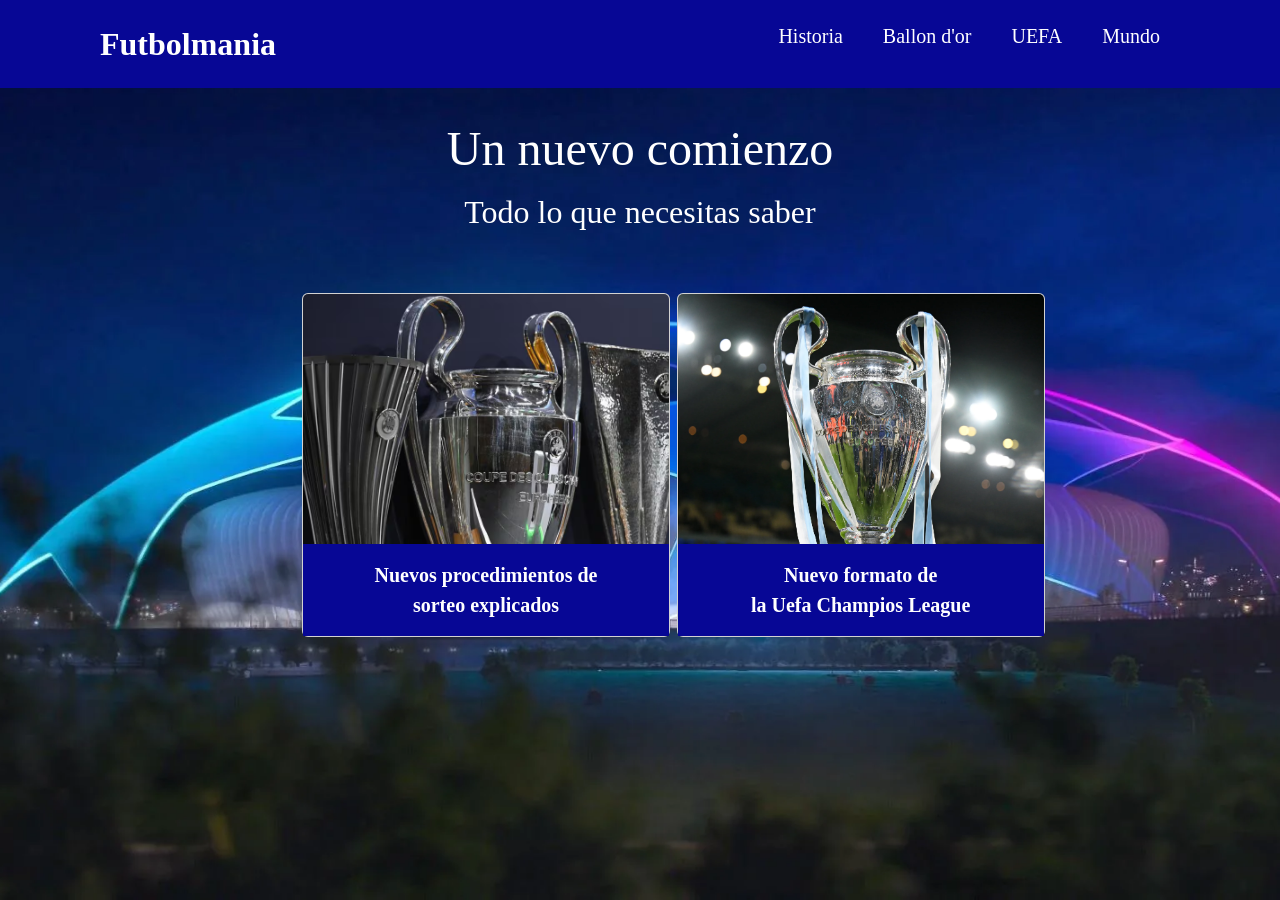
<file: ucl.html>
<html lang="es">
    <head>
        <link rel="shortcut icon" href="imagen/ms-icon-144x144.png">
        <meta name="viewport" content="width=device-width, initial-scale=1.0">
        <title>Uefa Champions League</title>
        <script>
          function boton(){
              alert("Lo sentimos, esta pagina sigue en creacion")
          }
      </script>
        <link rel="stylesheet" href="ucl2.css">
        <link href="https://cdn.jsdelivr.net/npm/bootstrap@5.3.3/dist/css/bootstrap.min.css" rel="stylesheet" integrity="sha384-QWTKZyjpPEjISv5WaRU9OFeRpok6YctnYmDr5pNlyT2bRjXh0JMhjY6hW+ALEwIH" crossorigin="anonymous">
        <script src="https://cdn.jsdelivr.net/npm/bootstrap@5.3.3/dist/js/bootstrap.bundle.min.js" integrity="sha384-YvpcrYf0tY3lHB60NNkmXc5s9fDVZLESaAA55NDzOxhy9GkcIdslK1eN7N6jIeHz" crossorigin="anonymous"></script>
    </head>
    <body>
        <header>
            <a href="../html/index.html" class="titulo">Futbolmania</a>
                <ul>
                  <li><a href="#" onclick="boton()">Historia</a></li>
                  <li><a href="columna.html">Ballon d'or</a></li>
                  <li><a href="UEFA.html">UEFA</a></li>
                  <li><a href="mundo.html">Mundo</a></li>
                </ul> 
        </header>
    
        <section class="nuevo-formato">
            <div class="container">
                <h1>Un nuevo comienzo</h1>
                <h2>Todo lo que necesitas saber</h2>
                <div class="row g-2">
                <div class="col-4">
                    <div class="card" style="width: 23rem;">
                      <a href="https://www.uefa.com/news-media/news/028f-1b7f80216368-4c26e95cc15b-1000--uefa-club-competitions-2024-25-onwards-new-league-phase-/" target="_blank">
                        <img src="imagen/tres_trofeos.avif" class="card-img-top"></a>
                        <div class="card-body">
                          <p class="card-text">Nuevos procedimientos de<br> sorteo explicados</p>
                        </div>
                      </div>
                  </div>
                  <div class="col-4">
                    <div class="card" style="width: 23rem;">
                      <a href="https://www.uefa.com/uefachampionsleague/news/0268-12157d69ce2d-9f011c70f6fa-1000--new-format-for-champions-league-post-2024-everything-you-ne/" target="_blank">
                        <img src="imagen/orejona2.webp" class="card-img-top" alt="..."></a>
                        <div class="card-body">
                          <p class="card-text">Nuevo formato de <br>la Uefa Champios League</p>
                        </div>
                      </div>
                  </div>
                </div>
            </div>
            </div>
        </section>
    </body>
</html>
</file>
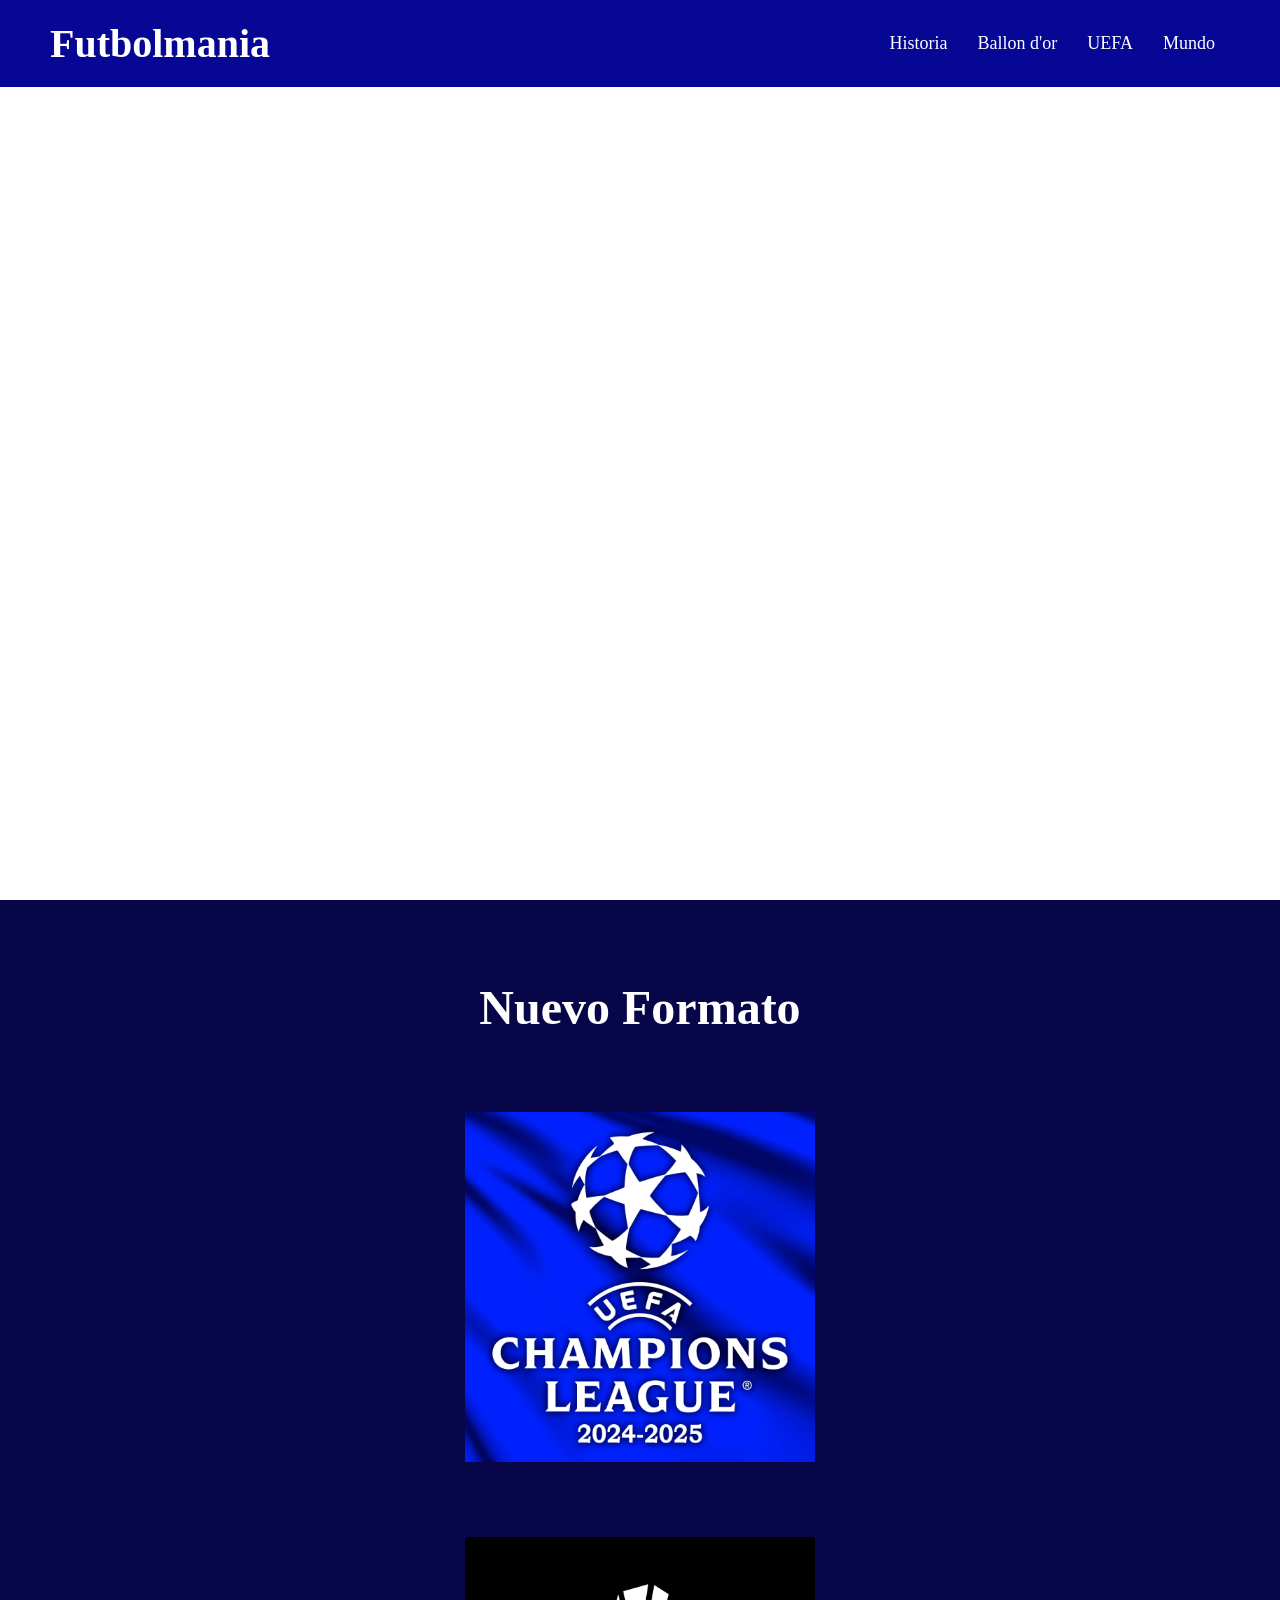
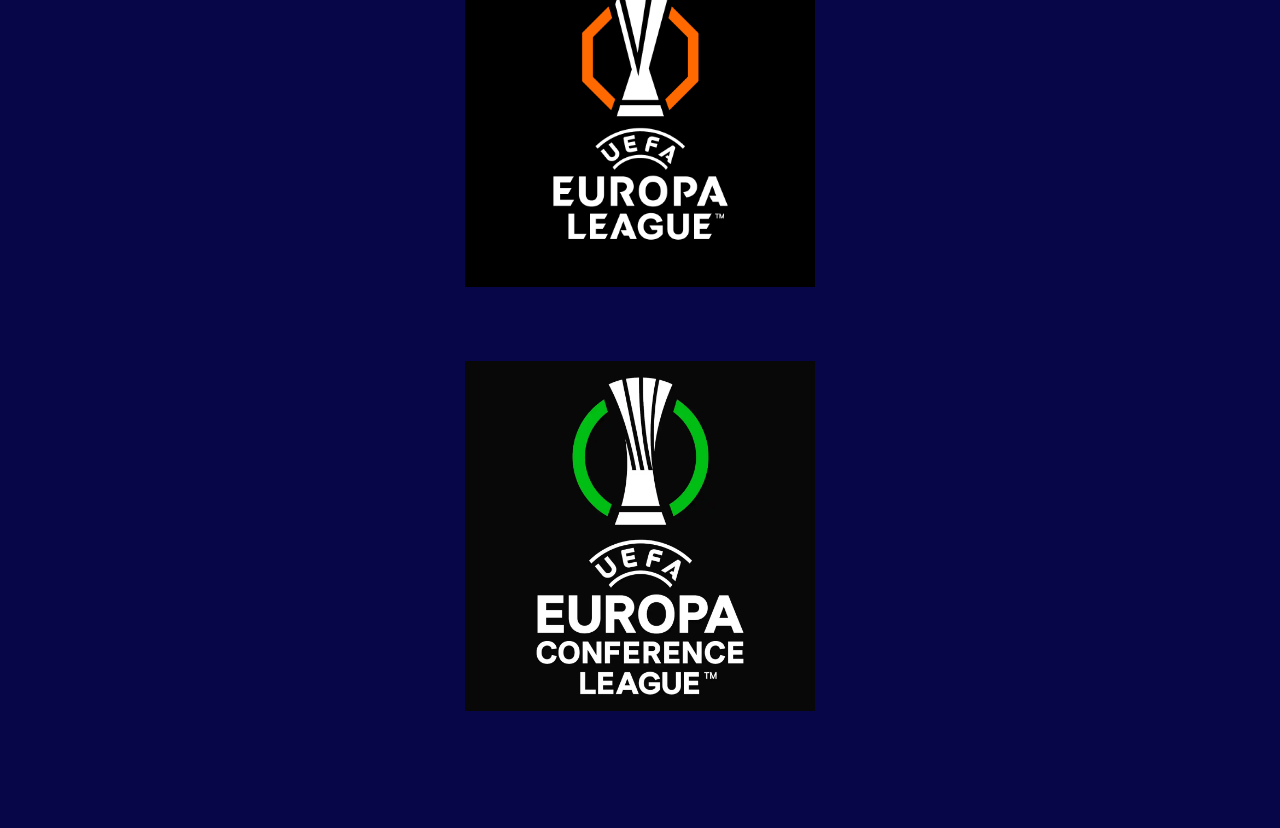
<file: UEFA.html>
<html lang="es">
<head>
    <link rel="shortcut icon" href="imagen/ms-icon-144x144.png">
    <meta name="viewport" content="width=device-width, initial-scale=1.0">
    <title>UEFA</title>
    <link rel="stylesheet" href="UCL.css">
    <script>
        function boton(){
            alert("Lo sentimos, esta pagina sigue en creacion")
        }
    </script>
    
</head>
<body>
    <header>
        <a href="index.html" class="titulo">Futbolmania</a>
            <ul>
              <li><a href="#" onclick="boton()">Historia</a></li>
              <li><a href="columna.html">Ballon d'or</a></li>
              <li><a href="UEFA.html">UEFA</a></li>
              <li><a href="mundo.html">Mundo</a></li>
            </ul> 
    </header>

    <section class="ucl">
       <video autoplay loop muted class="video" height="95%" width="100%">
            <source src="imagen/uefa-CH.mp4" type="video/mp4">
          </video>
    </section>

    <section class="nuevo-formato">
        <div class="container">
            <h2>Nuevo Formato</h2>
            <div>
                <div class="card" style="padding: 3%;">
                <a href="ucl.html">
                    <img src="imagen/champions league 2024 2025.webp" class="card-img-top" >
                   
                </div>
                <div class="card" style="padding: 3%;">
                <a href="europaleague.html">
                    <img src="imagen/unnamed.png" class="card-img-top" alt="...">
                        
                </div>
                <div class="card" style="padding: 3%;">
                <a href="conference.html">
                    <img src="imagen/Conference-League.webp" class="card-img-top" alt="...">
                
                </div>
            </div>
        </div>
    </section>
</body>
</html>
</file>
<file: Portadanueva.css>
*{
    margin: 0;
    padding: 0;
    box-sizing: border-box;
    font-family: iran_sans_medi;
}

html{
    scroll-behavior: smooth;
}

body{
    font-family: 'Roboto', sans-serif;
}
header{
    position: fixed;
    top: 0; left: 0;
    width: 100%;
    padding: 20px 100px;
    display: flex;
    justify-content: space-between;
    align-items: center;
    background-color: rgb(7, 7, 149);   
}
header .titulo {
    font-size: 40px;
    text-decoration: none;
    color: #fff;
    font-weight: 800;
}

header ul{
    display: flex;
}
header ul li {
    list-style-type: none;
}
header ul li a{
    color: #fff;
    margin: 0 15px;
    font-size: 18px;
    text-decoration: none;
}
header ul li a:hover {
    color: #ffd700;
}
.ucl{
    display: flex;
    align-items: center;
    justify-content: center;
    text-align: center;
   height: 100vh;

    background-image:url("imagen/uefa-champions-league-adidas-balon-21-22.jpeg");
    background-repeat: no-repeat;
    background-size: cover;
    background-position: center center;
}
.content{
    width: 100%;
    max-width: 1200px;
    padding: 20px;
}
.content .textBox{
    position: relative;
    max-width: 600px;
}
.content .textBox h2{
    color:#fff;
    font-size: 4em;
    line-height: 1.7em;
    font-weight: 900;
    text-transform: uppercase;
}
.content .textBox h2 span{
    font-size: 2em;
}

.content .textBox a{
    display: inline-block;
    margin-top: 20px;
    padding: 8px 20px;
    background: #fff;
    color: #111;
    border-radius: 40px;
    font-weight: 500;
    letter-spacing: 1px;
    text-decoration: none;
    text-transform: uppercase;
    font-weight: bold;
}




/* Adaptación a móviles */
@media (max-width: 768px) {
    header {
        flex-direction: column;
        align-items: center;
        padding: 15px;
    }

    header ul {
        display: flex;
        flex-wrap: wrap;
        justify-content: center;
        gap: 10px;
        padding: 0;
        margin: 10px 0 0;
    }

    header ul li {
        list-style: none;
    }

    .container {
        width: 100%;
        max-width: 100%;
        padding-left: 15px;
        padding-right: 15px;
    }
}

/* Adaptación a móviles pequeños */
@media (max-width: 480px) {
    h1 {
        font-size: 1.7rem;
    }

    h2 {
        font-size: 1.3rem;
    }

    p {
        font-size: 0.95rem;
    }
}
</file>
<file: columna.css>
*{
    margin: 0;
    padding: 0;
    box-sizing: border-box;
    font-family: iran_sans_medi;
}

body{
    width: 100%;
    min-height: 100vh;
    font-family: 'Roboto', sans-serif;
    background-image:url("imagen/8.jpg");
    background-repeat: repeat;
    background-size: 190px ;    
}
header{
    position: fixed;
    top: 0;
    left: 0;
    width: 100%;
    padding: 15px 30px;
    display: flex;
    justify-content: space-between;
    align-items: center;
    background-color: #060606;
    z-index: 1000;
}
header .titulo {
    font-size: 40px;
    text-decoration: none;
    color: rgb(192, 164, 3);
    font-weight: 800;
}
header ul{
    display: flex;
}
header ul li {
    list-style-type: none;
}
header ul li a{
    color: rgb(192, 164, 3);
    margin: 0 15px;
    font-size: 18px;
    text-decoration: none;
}
header ul li a:hover {
    color: #fff;
}
.container{
    padding-top: 120px;
}
.card{
    margin:auto;
    background-color: #000;
}
.card-text{
    text-align: center;
    font-weight: bold;
    font-size: 18px;
    color: rgb(192, 164, 3);
}
.card-img-top{
    height: 200px;
    object-fit: cover;
}
.card-body{
    background-color:#000;
}


/* Adaptación a móviles */
@media (max-width: 768px) {
    header {
        flex-direction: column;
        align-items: center;
        padding: 15px;
    }

    header ul {
        display: flex;
        flex-wrap: wrap;
        justify-content: center;
        gap: 10px;
        padding: 0;
        margin: 10px 0 0;
    }

    header ul li {
        list-style: none;
    }

    .container {
        width: 100%;
        max-width: 100%;
        padding-left: 15px;
        padding-right: 15px;
    }
}

/* Adaptación a móviles pequeños */
@media (max-width: 480px) {
    h1 {
        font-size: 1.7rem;
    }

    h2 {
        font-size: 1.3rem;
    }

    p {
        font-size: 0.95rem;
    }
}
</file>
<file: conference.css>
*{
    margin: 0;
    padding: 0;
    box-sizing: border-box;
    font-family: iran_sans_medi;
}

html{
    scroll-behavior: smooth;
}

body{
    font-family: 'Roboto', sans-serif;
    margin: 0;
}
header{
    position: fixed;
    top: 0; left: 0;
    width: 100%;
    padding: 20px 100px;
    display: flex;
    justify-content: space-between;
    align-items: center;
    background-color: rgb(53, 211, 111);
    z-index: 1000;
    
}
header .titulo {
    font-size: 32px;
    text-decoration: none;
    color: #fff;
    font-weight: 800;
}
header ul{
    position: relative;
    display: flex;
}
header ul li {
    list-style-type: none;
}
header ul li a{
    display: inline-block;
    color: #fff;
    font-weight: 400;
    margin-inline-start:20px;
    margin-inline-end: 20px;
    font-size: 20px;
    text-decoration: none;
}
header ul li a:hover {
    color: #010101;
}

.nuevo-formato{
    color: #fff;
    text-align: center;
    height: 100vh;
   background-image:url("imagen/fondo-conference.webp") ;
   background-repeat: no-repeat;
    background-size: cover;
    background-position: center center;
    padding-top: 120px;
}


.nuevo-formato h1{
    font-size: 3rem;
    margin-bottom: 15px;
}

.nuevo-formato h2{
    font-size: 2rem;
    margin-bottom: 40px;
}

.card{
    margin-left: 60%;
    margin-top: 6%;
}
.card-text {
    text-align: center;
    font-weight: bold;
    font-size: 20px;
    color: #000;
}
.card-img-top{
    height: 250px;
    object-fit: cover;
}
.card-body{
    background-color:rgb(14, 204, 80);
}



/* Adaptación a móviles */
@media (max-width: 768px) {
    header {
        flex-direction: column;
        align-items: center;
        padding: 15px;
    }

    header ul {
        display: flex;
        flex-wrap: wrap;
        justify-content: center;
        gap: 10px;
        padding: 0;
        margin: 10px 0 0;
    }

    header ul li {
        list-style: none;
    }

    .container {
        width: 100%;
        max-width: 100%;
        padding-left: 15px;
        padding-right: 15px;
    }
}

/* Adaptación a móviles pequeños */
@media (max-width: 480px) {
    h1 {
        font-size: 1.7rem;
    }

    h2 {
        font-size: 1.3rem;
    }

    p {
        font-size: 0.95rem;
    }
}
</file>
<file: europaleague.css>
*{
    margin: 0;
    padding: 0;
    box-sizing: border-box;
    font-family: iran_sans_medi;
}

html{
    scroll-behavior: smooth;
}

body{
    font-family: 'Roboto', sans-serif;
    margin: 0;
}
header{
    position: fixed;
    top: 0; left: 0;
    width: 100%;
    padding: 20px 100px;
    display: flex;
    justify-content: space-between;
    align-items: center;
    background-color: rgb(229, 71, 13);
    z-index: 1000;
    
}
header .titulo {
    font-size: 32px;
    text-decoration: none;
    color: #fff;
    font-weight: 800;
}
header ul{
    position: relative;
    display: flex;
}
header ul li {
    list-style-type: none;
}
header ul li a{
    display: inline-block;
    color: #fff;
    font-weight: 400;
    margin-inline-start:20px;
    margin-inline-end: 20px;
    font-size: 20px;
    text-decoration: none;
}
header ul li a:hover {
    color: #000;
}

.nuevo-formato{
    color: #fff;
    text-align: center;
    height: 100vh;
   background-image:url("imagen/fondo-europa-league.webp") ;
   background-repeat: no-repeat;
    background-size: cover;
    background-position: center center;
    padding-top: 120px;
}


.nuevo-formato h1{
    font-size: 3rem;
    margin-bottom: 15px;
}

.nuevo-formato h2{
    font-size: 2rem;
    margin-bottom: 40px;
}

.card{
    margin-left: 60%;
    margin-top: 6%;
}
.card-text {
    text-align: center;
    font-weight: bold;
    font-size: 20px;
    color: #fff;
}
.card-img-top{
    height: 250px;
    object-fit: cover;
}
.card-body{
    background-color:rgb(229, 71, 13);
}


/* Adaptación a móviles */
@media (max-width: 768px) {
    header {
        flex-direction: column;
        align-items: center;
        padding: 15px;
    }

    header ul {
        display: flex;
        flex-wrap: wrap;
        justify-content: center;
        gap: 10px;
        padding: 0;
        margin: 10px 0 0;
    }

    header ul li {
        list-style: none;
    }

    .container {
        width: 100%;
        max-width: 100%;
        padding-left: 15px;
        padding-right: 15px;
    }
}

/* Adaptación a móviles pequeños */
@media (max-width: 480px) {
    h1 {
        font-size: 1.7rem;
    }

    h2 {
        font-size: 1.3rem;
    }

    p {
        font-size: 0.95rem;
    }
}
</file>
<file: iniciarsesion.css>
body{
    width: 100%;
    height: 100vh;
    display: flex;
    justify-content: center;
    align-items: center;
    overflow: hidden;
    color: rgb(247, 243, 243);
    background: url("imagen/FCKbor_X0AUYgk-.jpg");
    background-repeat: no-repeat;
    background-size: cover;
    background-position: center center;
    font-family: 'poppins', Arial;
}
.container{
    width: 300px;
    height: 300px;
    display: flex;
    justify-content: center;
    align-items: center;
    background-color: #000;
    padding: 10px;
    border-radius: 10px;
    backdrop-filter: blur(5px);
    border: 2px solid rgb(7, 42, 239);
}
form{
    width: 100%;
    height: 100%;
    display: flex;
    justify-content: center;
    align-items: center;
    flex-direction: column;
}
.input-container{
    width: 100%;
    display: flex;
    justify-content: center;
    flex-direction: column;
    align-items: center;
    position: relative;
}
.input-container input{
    width: 75%;
    height: 25px;
    border: none;
    border-radius: 25px;
    padding: 0px 10px;
    color: #fff;
    background-color: transparent;
    border: 2px solid rgb(7, 42, 239);
    margin: 5px 0px;
}
.input-container input::placeholder{
    color: #fff;
    font-weight: bold;
    font-size: 12px;
}
.details{
    padding: 5px;
    width: 100%;
    height: 20px;
    text-align: center;
    font-size: 10px;
    justify-content: center;
    align-items: center;
}
.details input{
    accent-color: rgb(7, 42, 239);
}
.submit-btn{
    width: 100%;
    text-align: center;
}
.submit-btn input{
    width: 75%;
    height: 25px;
    border: none;
    border-radius: 25px;
    font-weight: bolder;
    font-size: 14px;
}



/* Adaptación a móviles */
@media (max-width: 768px) {
    header {
        flex-direction: column;
        align-items: center;
        padding: 15px;
    }

    header ul {
        display: flex;
        flex-wrap: wrap;
        justify-content: center;
        gap: 10px;
        padding: 0;
        margin: 10px 0 0;
    }

    header ul li {
        list-style: none;
    }

    .container {
        width: 100%;
        max-width: 100%;
        padding-left: 15px;
        padding-right: 15px;
    }
}

/* Adaptación a móviles pequeños */
@media (max-width: 480px) {
    h1 {
        font-size: 1.7rem;
    }

    h2 {
        font-size: 1.3rem;
    }

    p {
        font-size: 0.95rem;
    }
}
</file>
<file: mundo.css>
*{
    margin: 0;
    padding: 0;
    box-sizing: border-box;
    font-family: iran_sans_medi;
}

html{
    scroll-behavior: smooth;
}

body{
    font-family: 'Roboto', sans-serif;

    background:
        linear-gradient(rgba(34, 71, 233, 0.888), rgba(245, 31, 31, 0.75)),
        url('../imagen/camp-nou.webp');

    background-size: cover;
    background-position: center;
    background-attachment: fixed;

    min-height: 100vh;

    color: white;
}

header{
    position: fixed;
    top: 0;
    left: 0;
    width: 100%;
    padding: 20px 100px;

    display: flex;
    justify-content: space-between;
    align-items: center;

    background: rgba(7, 7, 149, 0.92);
    backdrop-filter: blur(10px);

    z-index: 1000;

    box-shadow: 0 4px 20px rgba(0,0,0,0.3);
}

header .titulo {
    font-size: 42px;
    text-decoration: none;
    color: #fff;
    font-weight: 800;
    letter-spacing: 1px;
}

header ul{
    display: flex;
}

header ul li {
    list-style-type: none;
}

header ul li a{
    color: #fff;
    margin: 0 20px;
    font-size: 20px;
    text-decoration: none;
    transition: 0.3s ease;
}

header ul li a:hover {
    color: #ffd700;
}

.container {
    max-width: 1300px;
    padding: 40px;

    margin-top: 220px;
}

/* CARRUSEL */
.carousel {
    border-radius: 25px;
    overflow: hidden;
}

/* TARJETAS DEL CARRUSEL */
.carousel-item{
    text-align: center;
    border-radius: 25px;
    padding: 40px;
    min-height: 700px;
    box-shadow: 0 10px 30px rgba(0,0,0,0.4);
}

/* IMÁGENES */
.carousel-item img{
    width: 70% !important;
    max-height: 400px;
    object-fit: cover;
    border-radius: 20px;
    box-shadow: 0 8px 20px rgba(0,0,0,0.5);
    transition: 0.4s ease;
}

.carousel-item h2,
.carousel-item h3,
.carousel-item p,
.carousel-item li,
.carousel-item strong{
    color: white;
}

/* TITULOS */
.carousel-item h2{
    font-size: 55px;
    margin-top: 25px;
    font-weight: bold;
}

.carousel-item h3{
    font-size: 30px;
    margin-top: 15px;
}

/* PÁRRAFOS */
.carousel-item p{
    font-size: 20px;
    margin-top: 20px;
    line-height: 1;
}

/* LISTAS */
.carousel-item ul{
    margin-top: 20px;
    padding: 0;
}

.carousel-item li{
    list-style: none;
    font-size: 22px;
    margin: 10px 0;
}

/* BOTONES DEL CARRUSEL */
.carousel-control-prev-icon,
.carousel-control-next-icon{
    transform: scale(2);

    filter: invert(1);
}



/* Adaptación a móviles */
@media (max-width: 768px) {
    header {
        flex-direction: column;
        align-items: center;
        padding: 15px;
    }

    header ul {
        display: flex;
        flex-wrap: wrap;
        justify-content: center;
        gap: 10px;
        padding: 0;
        margin: 10px 0 0;
    }

    header ul li {
        list-style: none;
    }

    .container {
        width: 100%;
        max-width: 100%;
        padding-left: 15px;
        padding-right: 15px;
    }
}

/* Adaptación a móviles pequeños */
@media (max-width: 480px) {
    h1 {
        font-size: 1.7rem;
    }

    h2 {
        font-size: 1.3rem;
    }

    p {
        font-size: 0.95rem;
    }
}
</file>
<file: ucl2.css>
*{
    margin: 0;
    padding: 0;
    box-sizing: border-box;
    font-family: iran_sans_medi;
}

html{
    scroll-behavior: smooth;
}

body{
    font-family: 'Roboto', sans-serif;
    margin: 0;
}
header{
    position: fixed;
    top: 0; left: 0;
    width: 100%;
    padding: 20px 100px;
    display: flex;
    justify-content: space-between;
    align-items: center;
    background-color: rgb(7, 7, 149);
    z-index: 1000;
    
}
header .titulo {
    font-size: 32px;
    text-decoration: none;
    color: #fff;
    font-weight: 800;
}
header ul{
    position: relative;
    display: flex;
}
header ul li {
    list-style-type: none;
}
header ul li a{
    display: inline-block;
    color: #fff;
    font-weight: 400;
    margin-inline-start:20px;
    margin-inline-end: 20px;
    font-size: 20px;
    text-decoration: none;
}
header ul li a:hover {
    color: #ffd700;
}

.nuevo-formato{
    color: white;
    text-align: center;
    min-height: 100vh;
   background-image:url("imagen/estadio1.webp") ;
   background-repeat: no-repeat;
    background-size: cover;
    background-position: center center;
    padding-top: 120px;
}

.nuevo-formato h1{
    font-size: 3rem;
    margin-bottom: 15px;
}

.nuevo-formato h2{
    font-size: 2rem;
    margin-bottom: 40px;
}

.card{
    margin-left: 60%;
    margin-top: 6%;
}
.card-text {
    text-align: center;
    font-weight: bold;
    font-size: 20px;
    color: #fff;
}
.card-img-top{
    height: 250px;
    object-fit: cover;
}
.card-body{
    background-color:rgb(7, 7, 149);
}

/* Adaptación a móviles */
@media (max-width: 768px) {
    header {
        flex-direction: column;
        align-items: center;
        padding: 15px;
    }

    header ul {
        display: flex;
        flex-wrap: wrap;
        justify-content: center;
        gap: 10px;
        padding: 0;
        margin: 10px 0 0;
    }

    header ul li {
        list-style: none;
    }

    .container {
        width: 100%;
        max-width: 100%;
        padding-left: 15px;
        padding-right: 15px;
    }
}

/* Adaptación a móviles pequeños */
@media (max-width: 480px) {
    h1 {
        font-size: 1.7rem;
    }

    h2 {
        font-size: 1.3rem;
    }

    p {
        font-size: 0.95rem;
    }
}
</file>
<file: UCL.css>
*{
    margin: 0;
    padding: 0;
    box-sizing: border-box;
    font-family: iran_sans_medi;
}

html{
    scroll-behavior: smooth;
}

header{
    position: fixed;
    top: 0; left: 0;
    width: 100%;
    padding: 20px 50px;
    display: flex;
    justify-content: space-between;
    align-items: center;
    background-color: rgb(7, 7, 149);
    z-index: 1000;
    
}
header .titulo {
    font-size: 40px;
    text-decoration: none;
    color: #fff;
    font-weight: 800;
}
header ul{
    display: flex;
}
header ul li {
    list-style-type: none;
}
header ul li a{
    color: #fff;
    margin: 0 15px;
    font-size: 18px;
    text-decoration: none;
}
header ul li a:hover {
    color: #ffd700;
}
.ucl{
    min-height: 100vh;
    padding-top: 80px; 
    display: flex;
    align-items: center;
    justify-content: center;
}

.nuevo-formato{
    color: white;
    text-align: center;
    background-color: rgb(6, 6, 72);
}

.nuevo-formato .container{
    padding: 80px 20px;
}

.nuevo-formato h2{
    font-size: 3rem;
    margin-bottom: 40px;
}


.card-img-top{
    height: 350px;
}


/* Adaptación a móviles */
@media (max-width: 768px) {
    header {
        flex-direction: column;
        align-items: center;
        padding: 15px;
    }

    header ul {
        display: flex;
        flex-wrap: wrap;
        justify-content: center;
        gap: 10px;
        padding: 0;
        margin: 10px 0 0;
    }

    header ul li {
        list-style: none;
    }

    .container {
        width: 100%;
        max-width: 100%;
        padding-left: 15px;
        padding-right: 15px;
    }
}

/* Adaptación a móviles pequeños */
@media (max-width: 480px) {
    h1 {
        font-size: 1.7rem;
    }

    h2 {
        font-size: 1.3rem;
    }

    p {
        font-size: 0.95rem;
    }
}





/* Imágenes adaptables */
img {
    max-width: 100%;
    height: auto;
}

/* Vídeos adaptables */
.video {
    width: 100%;
    max-width: 800px;
    margin: 20px auto;
    padding: 0 10px;
}

.video iframe {
    display: block;
    width: 100%;
    aspect-ratio: 16 / 9;
    border: none;
}
</file>
